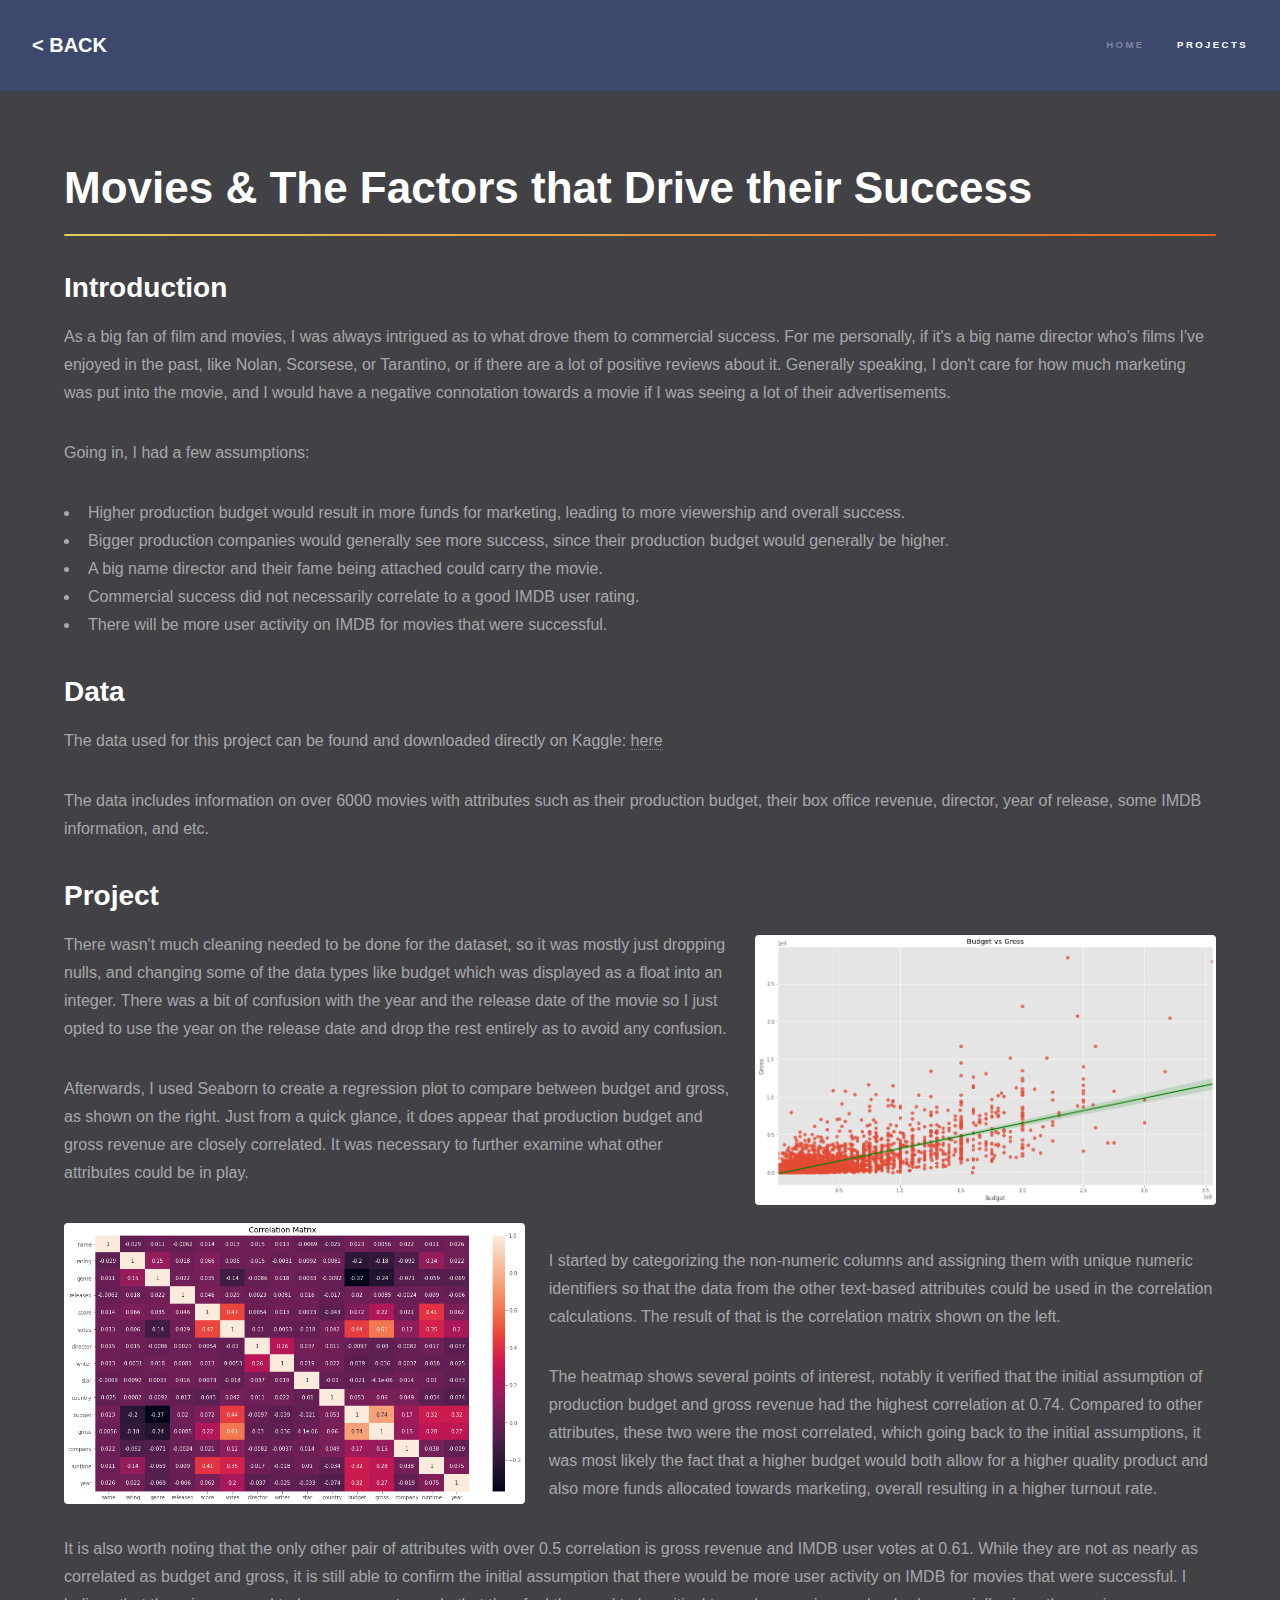
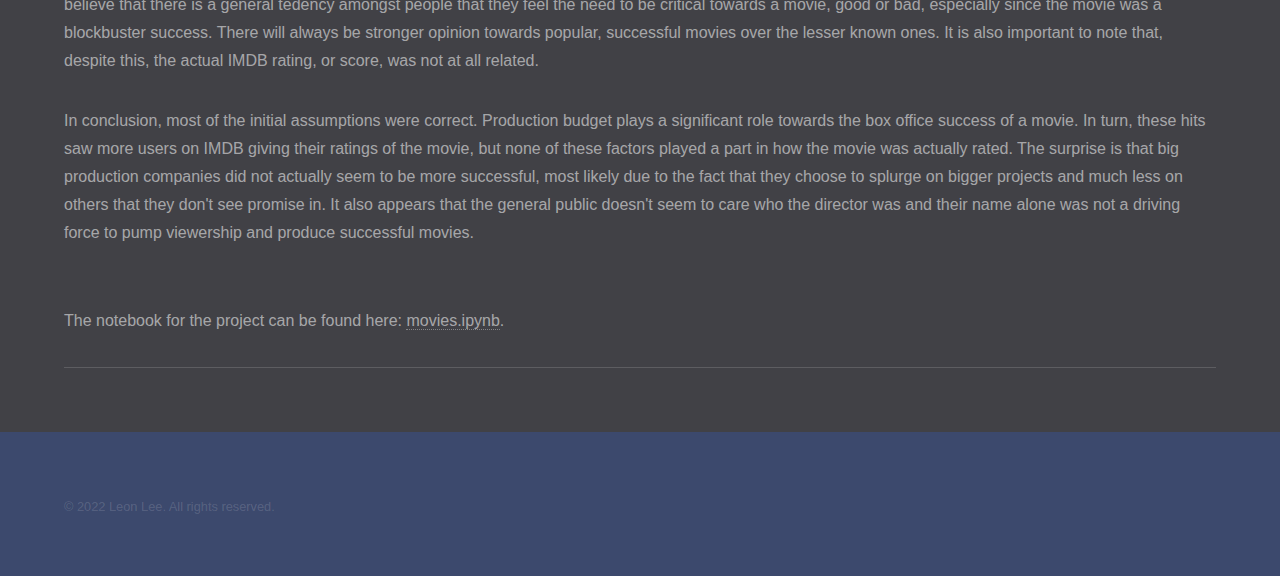
<file: movies.html>
<!DOCTYPE HTML>
<!--
	Hyperspace by HTML5 UP
	html5up.net | @ajlkn
	Free for personal and commercial use under the CCA 3.0 license (html5up.net/license)
-->
<html>

<head>
	<title>Leon Lee | Movies & The Factors that Drive their SuccessL</title>
	<meta charset="utf-8" />
	<meta name="viewport" content="width=device-width, initial-scale=1, user-scalable=no" />
	<link rel="stylesheet" href="assets/css/main.css" />
	<noscript>
		<link rel="stylesheet" href="assets/css/noscript.css" />
	</noscript>
</head>

<body class="is-preload">

	<!-- Header -->
	<header id="header">
		<a href="javascript:history.back()" class="title">
			< BACK</a>
				<nav>
					<ul>
						<li><a href="index.html">Home</a></li>
						<li><a href="index.html#two" class="active">Projects</a></li>
					</ul>
				</nav>
	</header>

	<!-- Wrapper -->
	<div id="wrapper">

		<!-- Main -->
		<section id="main" class="wrapper">
			<section id="main" class="wrapper">
				<div class="inner">
					<h1 class="major">Movies & The Factors that Drive their Success</h1>

					<!-- Text -->
					<section>
						<h2>Introduction</h2>
						<p>
							As a big fan of film and movies, I was always intrigued as to what drove them to commercial
							success. For me personally, if it's a big name director
							who's films I've enjoyed in the past, like Nolan, Scorsese, or Tarantino, or if there are a
							lot of positive reviews about it. Generally speaking,
							I don't care for how much marketing was put into the movie, and I would have a negative
							connotation towards a movie if I was seeing a lot of their
							advertisements.
						</p>
						<p>
							Going in, I had a few assumptions:
						<ul>
							<li>Higher production budget would result in more funds for marketing, leading to more
								viewership and overall success.</li>
							<li>Bigger production companies would generally see more success, since their production
								budget would generally be higher.</li>
							<li>A big name director and their fame being attached could carry the movie.</li>
							<li>Commercial success did not necessarily correlate to a good IMDB user rating.</li>
							<li>There will be more user activity on IMDB for movies that were successful.</li>
						</ul>
						</p>
						<h2>Data</h2>
						<p>
							The data used for this project can be found and downloaded directly on Kaggle: <a
								href="https://www.kaggle.com/datasets/danielgrijalvas/movies">here</a>
						</p>
						<p>
							The data includes information on over 6000 movies with attributes such as their production
							budget, their box office revenue, director, year of release, some IMDB information, and etc.
						</p>
						<h2>Project</h2>
						<span class="image right"><img src="images/budgetvsgross.png"
								alt="Regression Plot of Production Budget vs Gross Revenue"></span>
						<p>
							There wasn't much cleaning needed to be done for the dataset, so it was mostly just dropping
							nulls, and changing some of the data types like budget
							which was displayed as a float into an integer. There was a bit of confusion with the year
							and the release date of the movie so I just opted to use
							the year on the release date and drop the rest entirely as to avoid any confusion.
						</p>
						<p>
							Afterwards, I used Seaborn to create a regression plot to compare between budget and gross,
							as shown on the right. Just from a quick glance, it does
							appear that production budget and gross revenue are closely correlated. It was necessary to
							further examine what other attributes could be in play.
						</p>
						<span class="image left"><img src="images/corrmatrix.png"
								alt="Correlation Matrix of All Attributes"></span>
						<br />
						<p>
							I started by categorizing the non-numeric columns and assigning them with unique numeric
							identifiers so that the data from the other text-based
							attributes could be used in the correlation calculations. The result of that is the
							correlation matrix shown on the left.
						</p>
						<p>
							The heatmap shows several points of interest, notably it verified that the initial
							assumption of production budget and gross revenue had the highest
							correlation at 0.74. Compared to other attributes, these two were the most correlated, which
							going back to the initial assumptions, it was most likely
							the fact that a higher budget would both allow for a higher quality product and also more
							funds allocated towards marketing, overall resulting in
							a higher turnout rate.
						</p>
						<p>
							It is also worth noting that the only other pair of attributes with over 0.5 correlation is
							gross revenue and IMDB user votes at 0.61. While they are not
							as nearly as correlated as budget and gross, it is still able to confirm the initial
							assumption that there would be more user activity on IMDB for movies
							that were successful. I believe that there is a general tedency amongst people that they
							feel the need to be critical towards a movie, good or bad, especially
							since the movie was a blockbuster success. There will always be stronger opinion towards
							popular, successful movies over the lesser known ones. It is
							also important to note that, despite this, the actual IMDB rating, or score, was not at all
							related.
						</p>
						<p>
							In conclusion, most of the initial assumptions were correct. Production budget plays a
							significant role towards the box office success of a movie. In turn,
							these hits saw more users on IMDB giving their ratings of the movie, but none of these
							factors played a part in how the movie was actually rated. The surprise
							is that big production companies did not actually seem to be more successful, most likely
							due to the fact that they choose to splurge on bigger projects and
							much less on others that they don't see promise in. It also appears that the general public
							doesn't seem to care who the director was and their name alone was
							not a driving force to pump viewership and produce successful movies.
						</p>
						<br />
						<p>
							The notebook for the project can be found here: <a href="notebooks/movies.ipynb"
								download>movies.ipynb</a>.
						</p>
						<hr />
					</section>
			</section>

	</div>

	<!-- Footer -->
	<footer id="footer" class="wrapper alt">
		<div class="inner">
			<ul class="menu">
				<li>&copy; 2022 Leon Lee. All rights reserved.</li>
			</ul>
		</div>
	</footer>

	<!-- Scripts -->
	<script src="assets/js/jquery.min.js"></script>
	<script src="assets/js/jquery.scrollex.min.js"></script>
	<script src="assets/js/jquery.scrolly.min.js"></script>
	<script src="assets/js/browser.min.js"></script>
	<script src="assets/js/breakpoints.min.js"></script>
	<script src="assets/js/util.js"></script>
	<script src="assets/js/main.js"></script>

</body>

</html>
</file>
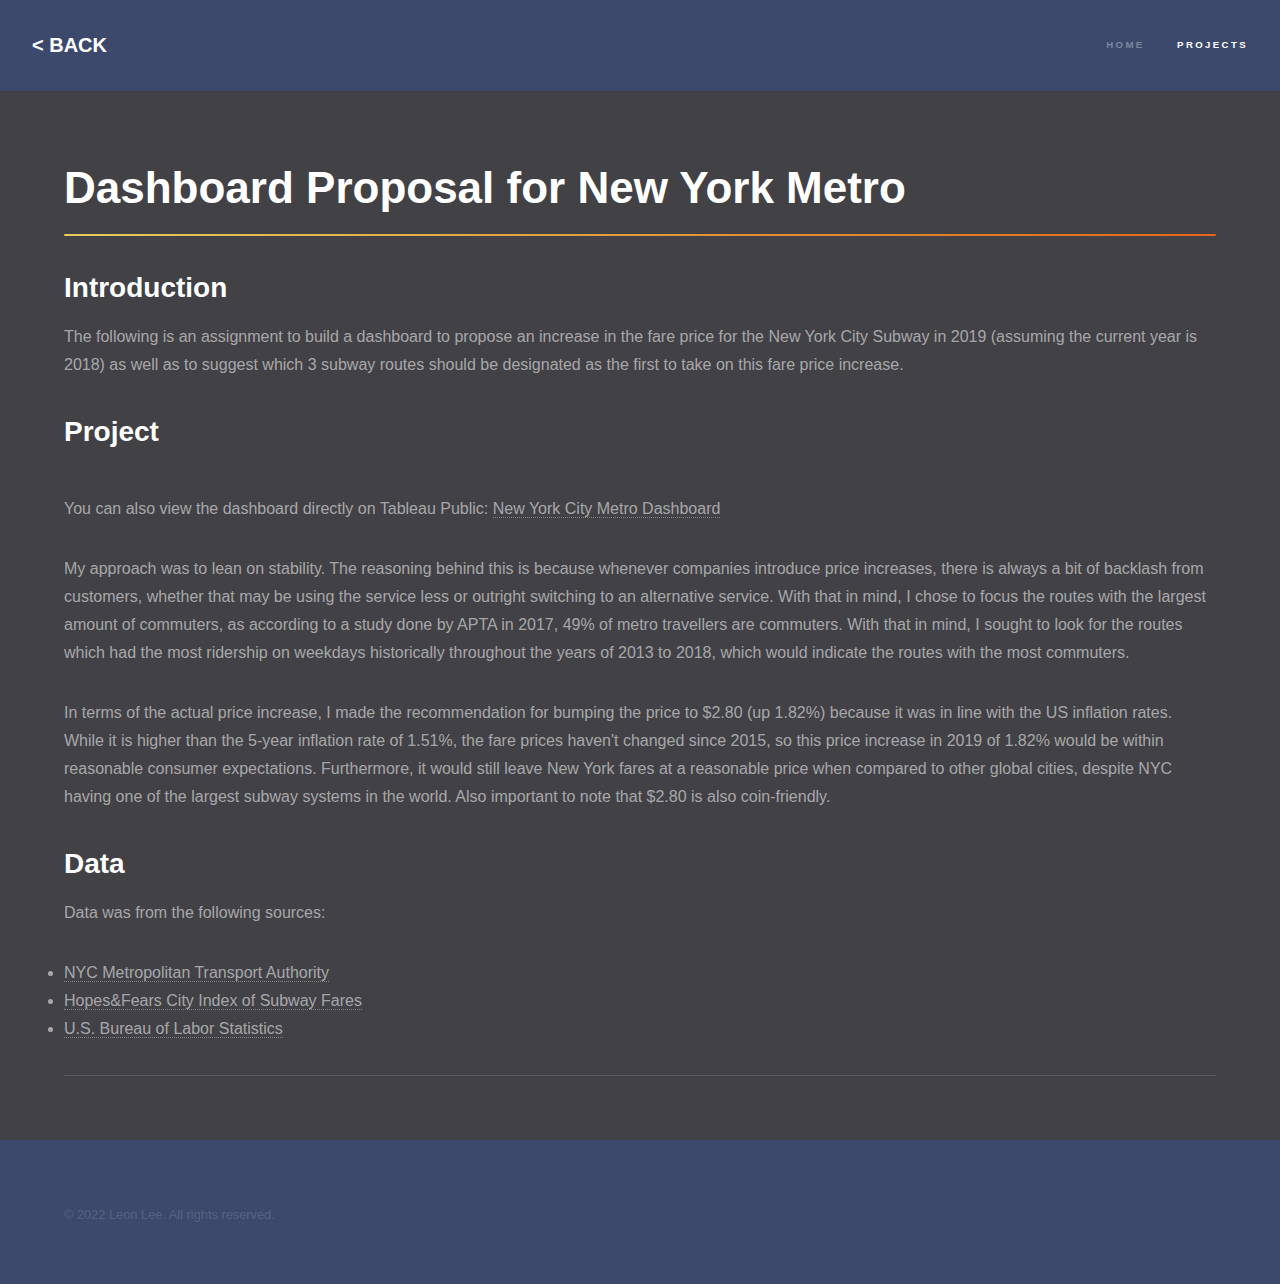
<file: nyc.html>
<!DOCTYPE HTML>
<!--
	Hyperspace by HTML5 UP
	html5up.net | @ajlkn
	Free for personal and commercial use under the CCA 3.0 license (html5up.net/license)
-->
<html>
	<head>
		<title>Leon Lee | Dashboard Proposal for New York Metro</title>
		<meta charset="utf-8" />
		<meta name="viewport" content="width=device-width, initial-scale=1, user-scalable=no" />
		<link rel="stylesheet" href="assets/css/main.css" />
		<noscript><link rel="stylesheet" href="assets/css/noscript.css" /></noscript>
	</head>
	<body class="is-preload">

		<!-- Header -->
			<header id="header">
				<a href=javascript:history.back() class="title">< BACK</a>
				<nav>
					<ul>
						<li><a href="index.html">Home</a></li>
						<li><a href="index.html#two" class="active">Projects</a></li>
					</ul>
				</nav>
			</header>

		<!-- Wrapper -->
			<div id="wrapper">

				<!-- Main -->
					<section id="main" class="wrapper">
						<section id="main" class="wrapper">
							<div class="inner">
								<h1 class="major">Dashboard Proposal for New York Metro</h1>
	
								<!-- Text -->
									<section>
										<h2>Introduction</h2>
										<p>The following is an assignment to build a dashboard to propose an increase in the fare price for the New York City Subway in 2019 (assuming
											the current year is 2018) as well as to suggest which 3 subway routes should be designated as the first to take on this fare price increase.
										</p>
										<h2>Project</h2>
										<div class='tableauPlaceholder' id='viz1662439338727' style='position: relative'><noscript><a href='#'><img alt=' New York City Metro Transit Proposal for 2019 Fare Price Increase ' src='https:&#47;&#47;public.tableau.com&#47;static&#47;images&#47;Ne&#47;NewYorkCityMetro&#47;Dashboard&#47;1_rss.png' style='border: none' /></a></noscript><object class='tableauViz'  style='display:none;'><param name='host_url' value='https%3A%2F%2Fpublic.tableau.com%2F' /> <param name='embed_code_version' value='3' /> <param name='site_root' value='' /><param name='name' value='NewYorkCityMetro&#47;Dashboard' /><param name='tabs' value='no' /><param name='toolbar' value='yes' /><param name='static_image' value='https:&#47;&#47;public.tableau.com&#47;static&#47;images&#47;Ne&#47;NewYorkCityMetro&#47;Dashboard&#47;1.png' /> <param name='animate_transition' value='yes' /><param name='display_static_image' value='yes' /><param name='display_spinner' value='yes' /><param name='display_overlay' value='yes' /><param name='display_count' value='yes' /><param name='language' value='en-GB' /></object></div>                <script type='text/javascript'>                    var divElement = document.getElementById('viz1662439338727');                    var vizElement = divElement.getElementsByTagName('object')[0];                    if ( divElement.offsetWidth > 800 ) { vizElement.style.width='1366px';vizElement.style.height='795px';} else if ( divElement.offsetWidth > 500 ) { vizElement.style.width='1366px';vizElement.style.height='795px';} else { vizElement.style.width='100%';vizElement.style.height='1527px';}                     var scriptElement = document.createElement('script');                    scriptElement.src = 'https://public.tableau.com/javascripts/api/viz_v1.js';                    vizElement.parentNode.insertBefore(scriptElement, vizElement);                </script>
										<br>
										<p>You can also view the dashboard directly on Tableau Public: <a href='https://public.tableau.com/app/profile/leon.lee3134/viz/NewYorkCityMetro/Dashboard'>New York City Metro Dashboard</a></p>
										<p>
											My approach was to lean on stability. The reasoning behind this is because whenever companies introduce price increases, there is always
											a bit of backlash from customers, whether that may be using the service less or outright switching to an alternative service. With that in mind, I chose
											to focus the routes with the largest amount of commuters, as according to a study done by APTA in 2017, 49% of metro travellers are commuters.
											With that in mind, I sought to look for the routes which had the most ridership on weekdays historically throughout the years of 2013 to 2018, which would
											indicate the routes with the most commuters.
										</p>
										<p>
											In terms of the actual price increase, I made the recommendation for bumping the price to $2.80 (up 1.82%) because it was in line with the US inflation
											rates. While it is higher than the 5-year inflation rate of 1.51%, the fare prices haven't changed since 2015, so this price increase in 2019 of 1.82% would
											be within reasonable consumer expectations. Furthermore, it would still leave New York fares at a reasonable price when compared to 
											other global cities, despite NYC having one of the largest subway systems in the world. Also important to note that $2.80 is also coin-friendly.
										</p>
										<h2>Data</h2>
										<p>
											Data was from the following sources:
											<li><a href='https://new.mta.info/'>NYC Metropolitan Transport Authority</a></li>
											<li><a href='http://www.hopesandfears.com/hopes/city/city_index/168551-city-index-subway-fares'>Hopes&Fears City Index of Subway Fares</a></li>											
											<li><a href='https://www.bls.gov/'>U.S. Bureau of Labor Statistics</a></li>										
										</p>
										<hr />
									</section>
					</section>

			</div>

		<!-- Footer -->
			<footer id="footer" class="wrapper alt">
				<div class="inner">
					<ul class="menu">
						<li>&copy; 2022 Leon Lee. All rights reserved.</li>
					</ul>
				</div>
			</footer>

		<!-- Scripts -->
			<script src="assets/js/jquery.min.js"></script>
			<script src="assets/js/jquery.scrollex.min.js"></script>
			<script src="assets/js/jquery.scrolly.min.js"></script>
			<script src="assets/js/browser.min.js"></script>
			<script src="assets/js/breakpoints.min.js"></script>
			<script src="assets/js/util.js"></script>
			<script src="assets/js/main.js"></script>

	</body>
</html>
</file>
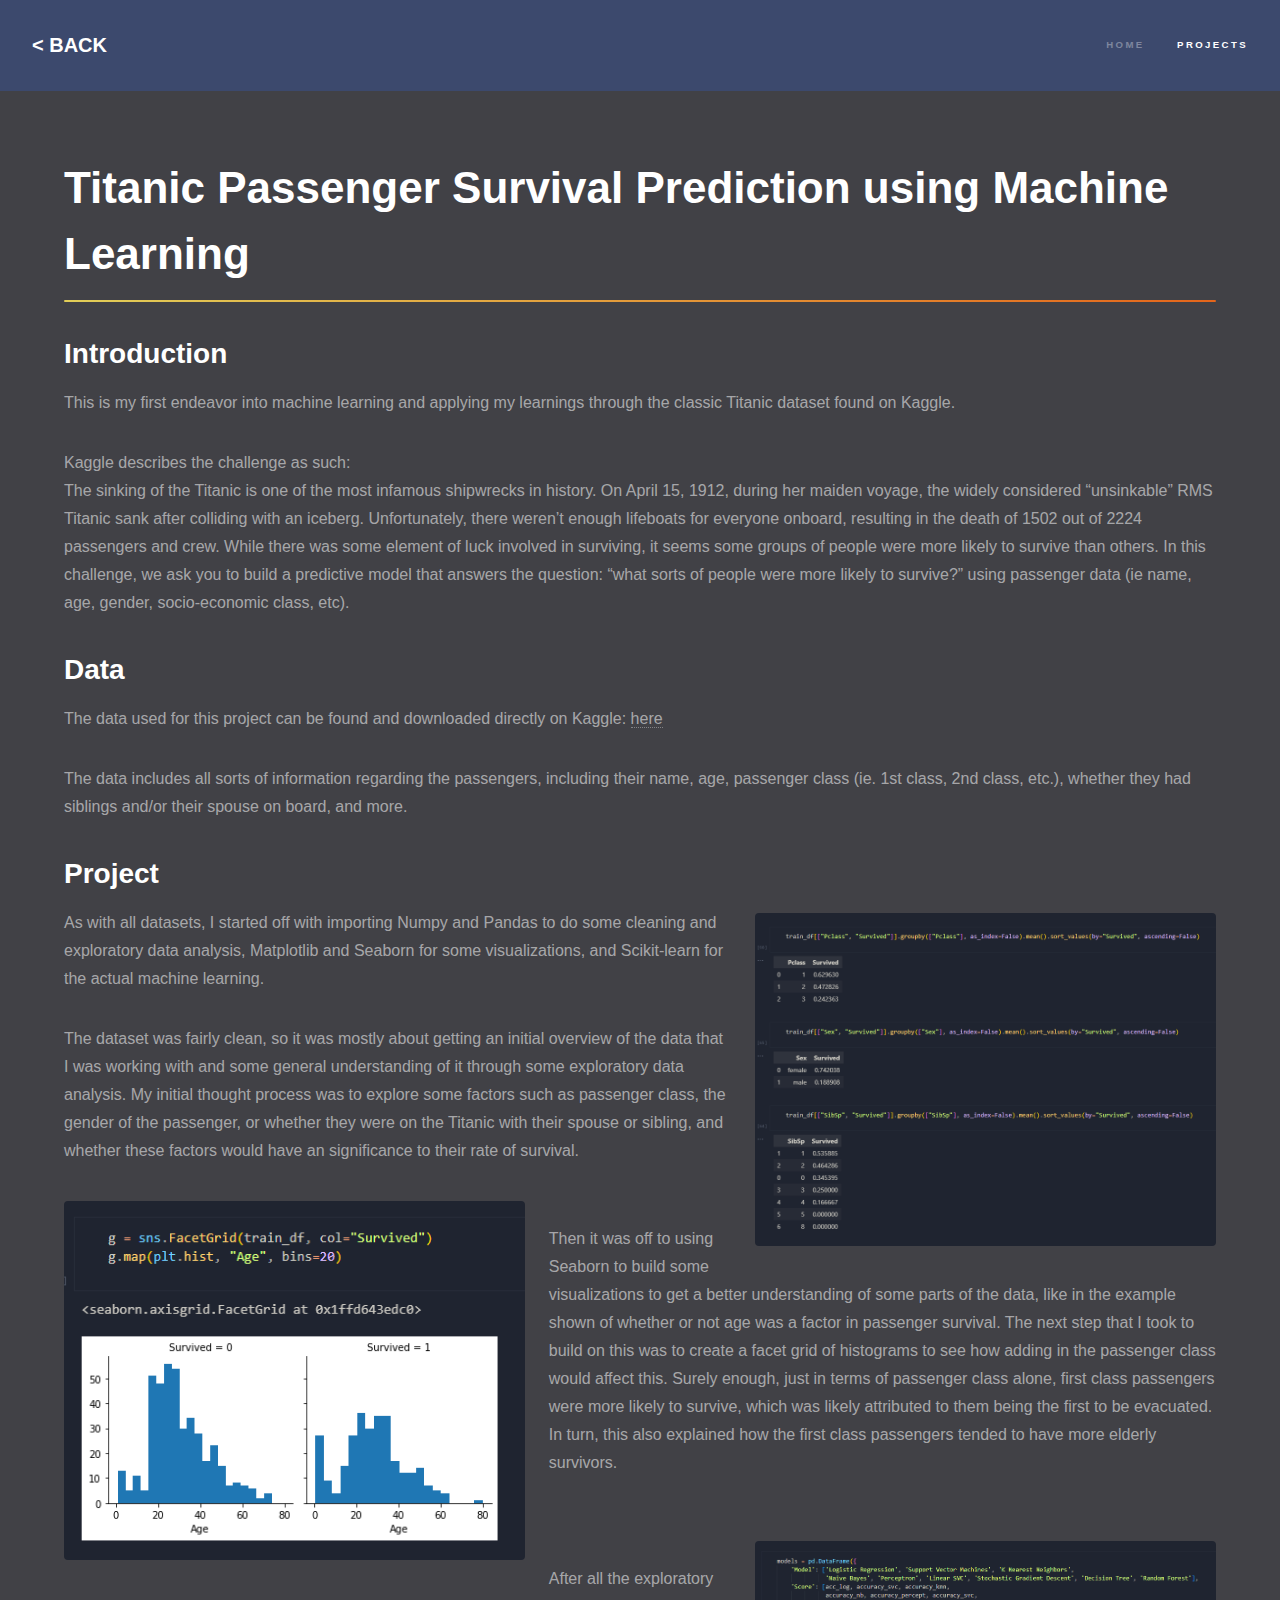
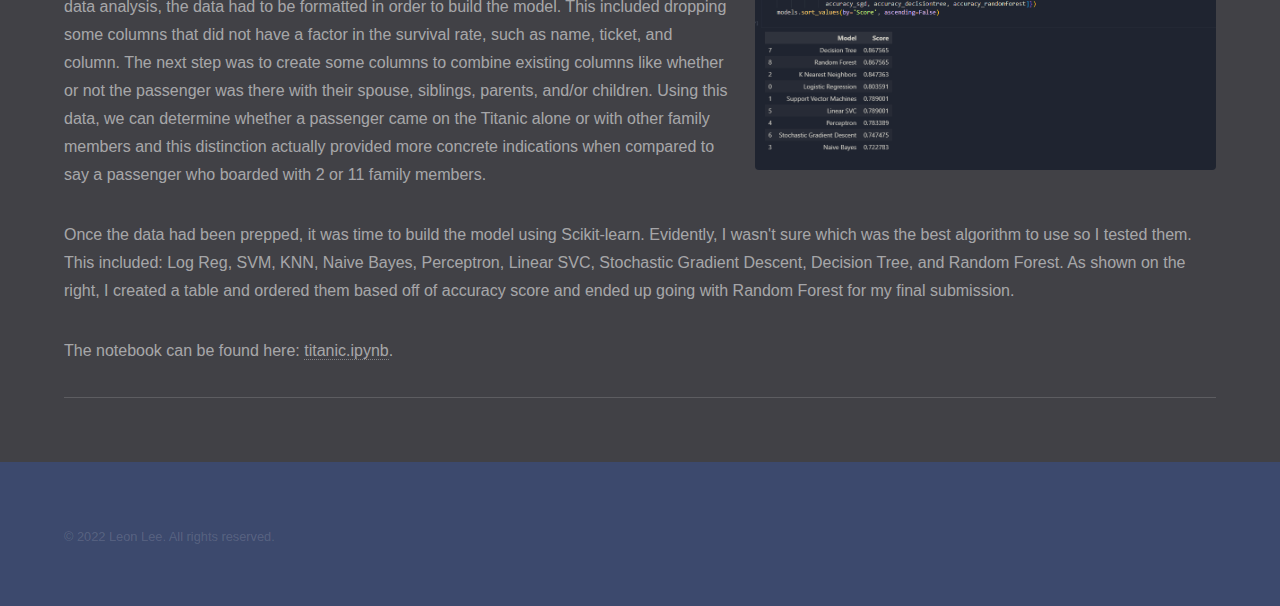
<file: titanic.html>
<!DOCTYPE HTML>
<!--
	Hyperspace by HTML5 UP
	html5up.net | @ajlkn
	Free for personal and commercial use under the CCA 3.0 license (html5up.net/license)
-->
<html>
	<head>
		<title>Leon Lee | Titanic Passenger Survival Prediction using ML</title>
		<meta charset="utf-8" />
		<meta name="viewport" content="width=device-width, initial-scale=1, user-scalable=no" />
		<link rel="stylesheet" href="assets/css/main.css" />
		<noscript><link rel="stylesheet" href="assets/css/noscript.css" /></noscript>
	</head>
	<body class="is-preload">

		<!-- Header -->
			<header id="header">
				<a href="javascript:history.back()" class="title">< BACK</a>
				<nav>
					<ul>
						<li><a href="index.html">Home</a></li>
						<li><a href="index.html#two" class="active">Projects</a></li>
					</ul>
				</nav>
			</header>

		<!-- Wrapper -->
			<div id="wrapper">

				<!-- Main -->
					<section id="main" class="wrapper">
						<section id="main" class="wrapper">
							<div class="inner">
								<h1 class="major">Titanic Passenger Survival Prediction using Machine Learning</h1>
	
								<!-- Text -->
									<section>
										<h2>Introduction</h2>
										<p>This is my first endeavor into machine learning and applying my learnings through the classic Titanic dataset found on Kaggle.</p>
										<p>
											Kaggle describes the challenge as such:<br/>

											The sinking of the Titanic is one of the most infamous shipwrecks in history.

On April 15, 1912, during her maiden voyage, the widely considered “unsinkable” RMS Titanic sank after colliding with an iceberg. Unfortunately, there weren’t enough lifeboats for everyone onboard, resulting in the death of 1502 out of 2224 passengers and crew.

While there was some element of luck involved in surviving, it seems some groups of people were more likely to survive than others.

In this challenge, we ask you to build a predictive model that answers the question: “what sorts of people were more likely to survive?” using passenger data (ie name, age, gender, socio-economic class, etc).										</p>
										<h2>Data</h2>
										<p>
											The data used for this project can be found and downloaded directly on Kaggle: <a href="https://www.kaggle.com/competitions/titanic/data">here</a>
										</p>
										<p>
											The data includes all sorts of information regarding the passengers, including their name, age, passenger class (ie. 1st class, 2nd class, etc.), whether they had siblings and/or their spouse on board, and more.
										</p>
										<h2>Project</h2>
										<span class="image right"><img src="images/eda.png" alt="Initial Findings"></span>
										<p>As with all datasets, I started off with importing Numpy and Pandas to do some cleaning and exploratory data analysis, Matplotlib and
											Seaborn for some visualizations, and Scikit-learn for the actual machine learning.
										</p>
										<p>
											The dataset was fairly clean, so it was mostly about getting an initial overview of the data that I was working with and some general understanding
											of it through some exploratory data analysis. My initial thought process was to explore some factors such as passenger class, the gender of
											the passenger, or whether they were on the Titanic with their spouse or sibling, and whether these factors would have an significance to their rate
											of survival.
										</p>
										<span class="image left"><img src="images/viz.png" alt="Visualizations"></span>
									<br/>	
										<p>
											Then it was off to using Seaborn to build some visualizations to get a better understanding of some parts of the data, like in the example shown
											of whether or not age was a factor in passenger survival. The next step that I took to build on this was to create a facet grid of histograms to see
											how adding in the passenger class would affect this. Surely enough, just in terms of passenger class alone, first class passengers were more likely to 
											survive, which was likely attributed to them being the first to be evacuated. In turn, this also explained how the first class passengers tended to have
											more elderly survivors.
										</p>
										<br/>
										<span class="image right"><img src="images/models.png" alt="Model Comparison"></span>
										<br/>
										<p>
											After all the exploratory data analysis, the data had to be formatted in order to build
											the model. This included dropping some columns that did not have a factor in the survival rate, such as name, ticket, and column. The next step was to create
											some columns to combine existing columns like whether or not the passenger was there with their spouse, siblings, parents, and/or children. Using this data,
											we can determine whether a passenger came on the Titanic alone or with other family members and this distinction actually provided more concrete indications
											when compared to say a passenger who boarded with 2 or 11 family members. 
										</p>
										<p>
											Once the data had been prepped, it was time to build the model using Scikit-learn. Evidently, I wasn't sure which was the best algorithm to use so I tested them.
											This included: Log Reg, SVM, KNN, Naive Bayes, Perceptron, Linear SVC, Stochastic Gradient Descent, Decision Tree, and Random Forest. As shown on the right, 
											I created a table and ordered them based off of accuracy score and ended up going with Random Forest for my final submission.
										</p>
										<p>
											The notebook can be found here: <a href="notebooks/titanic.ipynb" download>titanic.ipynb</a>.
										</p>
										<hr />
									</section>
					</section>

			</div>

		<!-- Footer -->
			<footer id="footer" class="wrapper alt">
				<div class="inner">
					<ul class="menu">
						<li>&copy; 2022 Leon Lee. All rights reserved.</li>
					</ul>
				</div>
			</footer>

		<!-- Scripts -->
			<script src="assets/js/jquery.min.js"></script>
			<script src="assets/js/jquery.scrollex.min.js"></script>
			<script src="assets/js/jquery.scrolly.min.js"></script>
			<script src="assets/js/browser.min.js"></script>
			<script src="assets/js/breakpoints.min.js"></script>
			<script src="assets/js/util.js"></script>
			<script src="assets/js/main.js"></script>

	</body>
</html>
</file>
<file: assets/css/noscript.css>
/*
	Hyperspace by HTML5 UP
	html5up.net | @ajlkn
	Free for personal and commercial use under the CCA 3.0 license (html5up.net/license)
*/

/* Spotlights */

	.spotlights > section > .image:before {
		opacity: 0 !important;
	}

	.spotlights > section > .content > .inner {
		-moz-transform: none !important;
		-webkit-transform: none !important;
		-ms-transform: none !important;
		transform: none !important;
		opacity: 1 !important;
	}

/* Wrapper */

	.wrapper > .inner {
		opacity: 1 !important;
		-moz-transform: none !important;
		-webkit-transform: none !important;
		-ms-transform: none !important;
		transform: none !important;
	}

/* Sidebar */

	#sidebar > .inner {
		opacity: 1 !important;
	}

	#sidebar nav > ul > li {
		-moz-transform: none !important;
		-webkit-transform: none !important;
		-ms-transform: none !important;
		transform: none !important;
		opacity: 1 !important;
	}
</file>
<file: assets/css/main.css>
@import url(fontawesome-all.min.css);

/*
	Hyperspace by HTML5 UP
	html5up.net | @ajlkn
	Free for personal and commercial use under the CCA 3.0 license (html5up.net/license)
*/

html, body, div, span, applet, object,
iframe, h1, h2, h3, h4, h5, h6, p, blockquote,
pre, a, abbr, acronym, address, big, cite,
code, del, dfn, em, img, ins, kbd, q, s, samp,
small, strike, strong, sub, sup, tt, var, b,
u, i, center, dl, dt, dd, ol, ul, li, fieldset,
form, label, legend, table, caption, tbody,
tfoot, thead, tr, th, td, article, aside,
canvas, details, embed, figure, figcaption,
footer, header, hgroup, menu, nav, output, ruby,
section, summary, time, mark, audio, video {
	margin: 0;
	padding: 0;
	border: 0;
	font-size: 100%;
	font: inherit;
	vertical-align: baseline;}

article, aside, details, figcaption, figure,
footer, header, hgroup, menu, nav, section {
	display: block;}

body {
	line-height: 1;
}

ol, ul {
	list-style: none;
}

blockquote, q {
	quotes: none;
}

	blockquote:before, blockquote:after, q:before, q:after {
		content: '';
		content: none;
	}

table {
	border-collapse: collapse;
	border-spacing: 0;
}

body {
	-webkit-text-size-adjust: none;
}

mark {
	background-color: transparent;
	color: inherit;
}

input::-moz-focus-inner {
	border: 0;
	padding: 0;
}

input, select, textarea {
	-moz-appearance: none;
	-webkit-appearance: none;
	-ms-appearance: none;
	appearance: none;
}

/* Basic */

	@-ms-viewport {
		width: device-width;
	}

	body {
		-ms-overflow-style: scrollbar;
	}

	@media screen and (max-width: 480px) {

		html, body {
			min-width: 320px;
		}

	}

	html {
		box-sizing: border-box;
	}

	*, *:before, *:after {
		box-sizing: inherit;
	}

	body {
		background: #414146;
	}

		body.is-preload *, body.is-preload *:before, body.is-preload *:after {
			-moz-animation: none !important;
			-webkit-animation: none !important;
			-ms-animation: none !important;
			animation: none !important;
			-moz-transition: none !important;
			-webkit-transition: none !important;
			-ms-transition: none !important;
			transition: none !important;
		}

/* Type */

	body, input, select, textarea {
		color: rgba(255, 255, 255, 0.55);
		font-family: Arial, Helvetica, sans-serif;
		font-size: 16.5pt;
		font-weight: normal;
		line-height: 1.75;
	}

		@media screen and (max-width: 1680px) {

			body, input, select, textarea {
				font-size: 13pt;
			}

		}

		@media screen and (max-width: 1280px) {

			body, input, select, textarea {
				font-size: 12pt;
			}

		}

		@media screen and (max-width: 360px) {

			body, input, select, textarea {
				font-size: 11pt;
			}

		}

	a {
		-moz-transition: color 0.2s ease, border-bottom-color 0.2s ease;
		-webkit-transition: color 0.2s ease, border-bottom-color 0.2s ease;
		-ms-transition: color 0.2s ease, border-bottom-color 0.2s ease;
		transition: color 0.2s ease, border-bottom-color 0.2s ease;
		border-bottom: dotted 1px rgba(255, 255, 255, 0.35);
		color: inherit;
		text-decoration: none;
	}

		a:hover {
			border-bottom-color: transparent;
			color: #ffffff;
		}

	strong, b {
		color: #ffffff;
		font-weight: bold;
	}

	em, i {
		font-style: italic;
	}

	p {
		margin: 0 0 2em 0;
	}

	h1, h2, h3, h4, h5, h6 {
		color: #ffffff;
		font-weight: bold;
		line-height: 1.5;
		margin: 0 0 0.5em 0;
	}

		h1 a, h2 a, h3 a, h4 a, h5 a, h6 a {
			color: inherit;
			text-decoration: none;
		}

	h1 {
		font-size: 2.75em;
	}

		h1.major {
			margin: 0 0 0.7em 0;
			position: relative;
			padding-bottom: 0.35em;
		}

			h1.major:after {
				background-image: -moz-linear-gradient(to right, #e2ce58, #e4651b);
				background-image: -webkit-linear-gradient(to right, #e2ce58, #e4651b);
				background-image: -ms-linear-gradient(to right, #e2ce58, #e4651b);
				background-image: linear-gradient(to right, #e2ce58, #e4651b);
				-moz-transition: max-width 0.2s ease;
				-webkit-transition: max-width 0.2s ease;
				-ms-transition: max-width 0.2s ease;
				transition: max-width 0.2s ease;
				border-radius: 0.2em;
				bottom: 0;
				content: '';
				height: 0.05em;
				position: absolute;
				right: 0;
				width: 100%;
			}

	h2 {
		font-size: 1.75em;
	}

	h3 {
		font-size: 1.1em;
	}

	h4 {
		font-size: 1em;
	}

	h5 {
		font-size: 0.8em;
	}

	h6 {
		font-size: 0.6em;
	}

	@media screen and (max-width: 736px) {

		h1 {
			font-size: 2em;
		}

		h2 {
			font-size: 1.25em;
		}

		h3 {
			font-size: 1em;
		}

		h4 {
			font-size: 0.8em;
		}

		h5 {
			font-size: 0.6em;
		}

		h6 {
			font-size: 0.6em;
		}

	}

	sub {
		font-size: 0.8em;
		position: relative;
		top: 0.5em;
	}

	sup {
		font-size: 0.8em;
		position: relative;
		top: -0.5em;
	}

	blockquote {
		border-left: solid 4px rgba(255, 255, 255, 0.15);
		font-style: italic;
		margin: 0 0 2em 0;
		padding: 0.5em 0 0.5em 2em;
	}

	code {
		background: rgba(255, 255, 255, 0.05);
		border-radius: 0.25em;
		border: solid 1px rgba(255, 255, 255, 0.15);
		font-family: "Courier New", monospace;
		font-size: 0.9em;
		margin: 0 0.25em;
		padding: 0.25em 0.65em;
	}

	pre {
		-webkit-overflow-scrolling: touch;
		font-family: "Courier New", monospace;
		font-size: 0.9em;
		margin: 0 0 2em 0;
	}

		pre code {
			display: block;
			line-height: 1.75em;
			padding: 1em 1.5em;
			overflow-x: auto;
		}

	hr {
		border: 0;
		border-bottom: solid 1px rgba(255, 255, 255, 0.15);
		margin: 2em 0;
	}

		hr.major {
			margin: 3em 0;
		}

	.align-left {
		text-align: left;
	}

	.align-center {
		text-align: center;
	}

	.align-right {
		text-align: right;
	}

/* Row */

	.row {
		display: flex;
		flex-wrap: wrap;
		box-sizing: border-box;
		align-items: stretch;
	}

		.row > * {
			box-sizing: border-box;
		}

		.row.gtr-uniform > * > :last-child {
			margin-bottom: 0;
		}

		.row.aln-left {
			justify-content: flex-start;
		}

		.row.aln-center {
			justify-content: center;
		}

		.row.aln-right {
			justify-content: flex-end;
		}

		.row.aln-top {
			align-items: flex-start;
		}

		.row.aln-middle {
			align-items: center;
		}

		.row.aln-bottom {
			align-items: flex-end;
		}

		.row > .imp {
			order: -1;
		}

		.row > .col-1 {
			width: 8.33333%;
		}

		.row > .off-1 {
			margin-left: 8.33333%;
		}

		.row > .col-2 {
			width: 16.66667%;
		}

		.row > .off-2 {
			margin-left: 16.66667%;
		}

		.row > .col-3 {
			width: 25%;
		}

		.row > .off-3 {
			margin-left: 25%;
		}

		.row > .col-4 {
			width: 33.33333%;
		}

		.row > .off-4 {
			margin-left: 33.33333%;
		}

		.row > .col-5 {
			width: 41.66667%;
		}

		.row > .off-5 {
			margin-left: 41.66667%;
		}

		.row > .col-6 {
			width: 50%;
		}

		.row > .off-6 {
			margin-left: 50%;
		}

		.row > .col-7 {
			width: 58.33333%;
		}

		.row > .off-7 {
			margin-left: 58.33333%;
		}

		.row > .col-8 {
			width: 66.66667%;
		}

		.row > .off-8 {
			margin-left: 66.66667%;
		}

		.row > .col-9 {
			width: 75%;
		}

		.row > .off-9 {
			margin-left: 75%;
		}

		.row > .col-10 {
			width: 83.33333%;
		}

		.row > .off-10 {
			margin-left: 83.33333%;
		}

		.row > .col-11 {
			width: 91.66667%;
		}

		.row > .off-11 {
			margin-left: 91.66667%;
		}

		.row > .col-12 {
			width: 100%;
		}

		.row > .off-12 {
			margin-left: 100%;
		}

		.row.gtr-0 {
			margin-top: 0;
			margin-left: 0em;
		}

			.row.gtr-0 > * {
				padding: 0 0 0 0em;
			}

			.row.gtr-0.gtr-uniform {
				margin-top: 0em;
			}

				.row.gtr-0.gtr-uniform > * {
					padding-top: 0em;
				}

		.row.gtr-25 {
			margin-top: 0;
			margin-left: -0.375em;
		}

			.row.gtr-25 > * {
				padding: 0 0 0 0.375em;
			}

			.row.gtr-25.gtr-uniform {
				margin-top: -0.375em;
			}

				.row.gtr-25.gtr-uniform > * {
					padding-top: 0.375em;
				}

		.row.gtr-50 {
			margin-top: 0;
			margin-left: -0.75em;
		}

			.row.gtr-50 > * {
				padding: 0 0 0 0.75em;
			}

			.row.gtr-50.gtr-uniform {
				margin-top: -0.75em;
			}

				.row.gtr-50.gtr-uniform > * {
					padding-top: 0.75em;
				}

		.row {
			margin-top: 0;
			margin-left: -1.5em;
		}

			.row > * {
				padding: 0 0 0 1.5em;
			}

			.row.gtr-uniform {
				margin-top: -1.5em;
			}

				.row.gtr-uniform > * {
					padding-top: 1.5em;
				}

		.row.gtr-150 {
			margin-top: 0;
			margin-left: -2.25em;
		}

			.row.gtr-150 > * {
				padding: 0 0 0 2.25em;
			}

			.row.gtr-150.gtr-uniform {
				margin-top: -2.25em;
			}

				.row.gtr-150.gtr-uniform > * {
					padding-top: 2.25em;
				}

		.row.gtr-200 {
			margin-top: 0;
			margin-left: -3em;
		}

			.row.gtr-200 > * {
				padding: 0 0 0 3em;
			}

			.row.gtr-200.gtr-uniform {
				margin-top: -3em;
			}

				.row.gtr-200.gtr-uniform > * {
					padding-top: 3em;
				}

		@media screen and (max-width: 1680px) {

			.row {
				display: flex;
				flex-wrap: wrap;
				box-sizing: border-box;
				align-items: stretch;
			}

				.row > * {
					box-sizing: border-box;
				}

				.row.gtr-uniform > * > :last-child {
					margin-bottom: 0;
				}

				.row.aln-left {
					justify-content: flex-start;
				}

				.row.aln-center {
					justify-content: center;
				}

				.row.aln-right {
					justify-content: flex-end;
				}

				.row.aln-top {
					align-items: flex-start;
				}

				.row.aln-middle {
					align-items: center;
				}

				.row.aln-bottom {
					align-items: flex-end;
				}

				.row > .imp-xlarge {
					order: -1;
				}

				.row > .col-1-xlarge {
					width: 8.33333%;
				}

				.row > .off-1-xlarge {
					margin-left: 8.33333%;
				}

				.row > .col-2-xlarge {
					width: 16.66667%;
				}

				.row > .off-2-xlarge {
					margin-left: 16.66667%;
				}

				.row > .col-3-xlarge {
					width: 25%;
				}

				.row > .off-3-xlarge {
					margin-left: 25%;
				}

				.row > .col-4-xlarge {
					width: 33.33333%;
				}

				.row > .off-4-xlarge {
					margin-left: 33.33333%;
				}

				.row > .col-5-xlarge {
					width: 41.66667%;
				}

				.row > .off-5-xlarge {
					margin-left: 41.66667%;
				}

				.row > .col-6-xlarge {
					width: 50%;
				}

				.row > .off-6-xlarge {
					margin-left: 50%;
				}

				.row > .col-7-xlarge {
					width: 58.33333%;
				}

				.row > .off-7-xlarge {
					margin-left: 58.33333%;
				}

				.row > .col-8-xlarge {
					width: 66.66667%;
				}

				.row > .off-8-xlarge {
					margin-left: 66.66667%;
				}

				.row > .col-9-xlarge {
					width: 75%;
				}

				.row > .off-9-xlarge {
					margin-left: 75%;
				}

				.row > .col-10-xlarge {
					width: 83.33333%;
				}

				.row > .off-10-xlarge {
					margin-left: 83.33333%;
				}

				.row > .col-11-xlarge {
					width: 91.66667%;
				}

				.row > .off-11-xlarge {
					margin-left: 91.66667%;
				}

				.row > .col-12-xlarge {
					width: 100%;
				}

				.row > .off-12-xlarge {
					margin-left: 100%;
				}

				.row.gtr-0 {
					margin-top: 0;
					margin-left: 0em;
				}

					.row.gtr-0 > * {
						padding: 0 0 0 0em;
					}

					.row.gtr-0.gtr-uniform {
						margin-top: 0em;
					}

						.row.gtr-0.gtr-uniform > * {
							padding-top: 0em;
						}

				.row.gtr-25 {
					margin-top: 0;
					margin-left: -0.375em;
				}

					.row.gtr-25 > * {
						padding: 0 0 0 0.375em;
					}

					.row.gtr-25.gtr-uniform {
						margin-top: -0.375em;
					}

						.row.gtr-25.gtr-uniform > * {
							padding-top: 0.375em;
						}

				.row.gtr-50 {
					margin-top: 0;
					margin-left: -0.75em;
				}

					.row.gtr-50 > * {
						padding: 0 0 0 0.75em;
					}

					.row.gtr-50.gtr-uniform {
						margin-top: -0.75em;
					}

						.row.gtr-50.gtr-uniform > * {
							padding-top: 0.75em;
						}

				.row {
					margin-top: 0;
					margin-left: -1.5em;
				}

					.row > * {
						padding: 0 0 0 1.5em;
					}

					.row.gtr-uniform {
						margin-top: -1.5em;
					}

						.row.gtr-uniform > * {
							padding-top: 1.5em;
						}

				.row.gtr-150 {
					margin-top: 0;
					margin-left: -2.25em;
				}

					.row.gtr-150 > * {
						padding: 0 0 0 2.25em;
					}

					.row.gtr-150.gtr-uniform {
						margin-top: -2.25em;
					}

						.row.gtr-150.gtr-uniform > * {
							padding-top: 2.25em;
						}

				.row.gtr-200 {
					margin-top: 0;
					margin-left: -3em;
				}

					.row.gtr-200 > * {
						padding: 0 0 0 3em;
					}

					.row.gtr-200.gtr-uniform {
						margin-top: -3em;
					}

						.row.gtr-200.gtr-uniform > * {
							padding-top: 3em;
						}

		}

		@media screen and (max-width: 1280px) {

			.row {
				display: flex;
				flex-wrap: wrap;
				box-sizing: border-box;
				align-items: stretch;
			}

				.row > * {
					box-sizing: border-box;
				}

				.row.gtr-uniform > * > :last-child {
					margin-bottom: 0;
				}

				.row.aln-left {
					justify-content: flex-start;
				}

				.row.aln-center {
					justify-content: center;
				}

				.row.aln-right {
					justify-content: flex-end;
				}

				.row.aln-top {
					align-items: flex-start;
				}

				.row.aln-middle {
					align-items: center;
				}

				.row.aln-bottom {
					align-items: flex-end;
				}

				.row > .imp-large {
					order: -1;
				}

				.row > .col-1-large {
					width: 8.33333%;
				}

				.row > .off-1-large {
					margin-left: 8.33333%;
				}

				.row > .col-2-large {
					width: 16.66667%;
				}

				.row > .off-2-large {
					margin-left: 16.66667%;
				}

				.row > .col-3-large {
					width: 25%;
				}

				.row > .off-3-large {
					margin-left: 25%;
				}

				.row > .col-4-large {
					width: 33.33333%;
				}

				.row > .off-4-large {
					margin-left: 33.33333%;
				}

				.row > .col-5-large {
					width: 41.66667%;
				}

				.row > .off-5-large {
					margin-left: 41.66667%;
				}

				.row > .col-6-large {
					width: 50%;
				}

				.row > .off-6-large {
					margin-left: 50%;
				}

				.row > .col-7-large {
					width: 58.33333%;
				}

				.row > .off-7-large {
					margin-left: 58.33333%;
				}

				.row > .col-8-large {
					width: 66.66667%;
				}

				.row > .off-8-large {
					margin-left: 66.66667%;
				}

				.row > .col-9-large {
					width: 75%;
				}

				.row > .off-9-large {
					margin-left: 75%;
				}

				.row > .col-10-large {
					width: 83.33333%;
				}

				.row > .off-10-large {
					margin-left: 83.33333%;
				}

				.row > .col-11-large {
					width: 91.66667%;
				}

				.row > .off-11-large {
					margin-left: 91.66667%;
				}

				.row > .col-12-large {
					width: 100%;
				}

				.row > .off-12-large {
					margin-left: 100%;
				}

				.row.gtr-0 {
					margin-top: 0;
					margin-left: 0em;
				}

					.row.gtr-0 > * {
						padding: 0 0 0 0em;
					}

					.row.gtr-0.gtr-uniform {
						margin-top: 0em;
					}

						.row.gtr-0.gtr-uniform > * {
							padding-top: 0em;
						}

				.row.gtr-25 {
					margin-top: 0;
					margin-left: -0.375em;
				}

					.row.gtr-25 > * {
						padding: 0 0 0 0.375em;
					}

					.row.gtr-25.gtr-uniform {
						margin-top: -0.375em;
					}

						.row.gtr-25.gtr-uniform > * {
							padding-top: 0.375em;
						}

				.row.gtr-50 {
					margin-top: 0;
					margin-left: -0.75em;
				}

					.row.gtr-50 > * {
						padding: 0 0 0 0.75em;
					}

					.row.gtr-50.gtr-uniform {
						margin-top: -0.75em;
					}

						.row.gtr-50.gtr-uniform > * {
							padding-top: 0.75em;
						}

				.row {
					margin-top: 0;
					margin-left: -1.5em;
				}

					.row > * {
						padding: 0 0 0 1.5em;
					}

					.row.gtr-uniform {
						margin-top: -1.5em;
					}

						.row.gtr-uniform > * {
							padding-top: 1.5em;
						}

				.row.gtr-150 {
					margin-top: 0;
					margin-left: -2.25em;
				}

					.row.gtr-150 > * {
						padding: 0 0 0 2.25em;
					}

					.row.gtr-150.gtr-uniform {
						margin-top: -2.25em;
					}

						.row.gtr-150.gtr-uniform > * {
							padding-top: 2.25em;
						}

				.row.gtr-200 {
					margin-top: 0;
					margin-left: -3em;
				}

					.row.gtr-200 > * {
						padding: 0 0 0 3em;
					}

					.row.gtr-200.gtr-uniform {
						margin-top: -3em;
					}

						.row.gtr-200.gtr-uniform > * {
							padding-top: 3em;
						}

		}

		@media screen and (max-width: 980px) {

			.row {
				display: flex;
				flex-wrap: wrap;
				box-sizing: border-box;
				align-items: stretch;
			}

				.row > * {
					box-sizing: border-box;
				}

				.row.gtr-uniform > * > :last-child {
					margin-bottom: 0;
				}

				.row.aln-left {
					justify-content: flex-start;
				}

				.row.aln-center {
					justify-content: center;
				}

				.row.aln-right {
					justify-content: flex-end;
				}

				.row.aln-top {
					align-items: flex-start;
				}

				.row.aln-middle {
					align-items: center;
				}

				.row.aln-bottom {
					align-items: flex-end;
				}

				.row > .imp-medium {
					order: -1;
				}

				.row > .col-1-medium {
					width: 8.33333%;
				}

				.row > .off-1-medium {
					margin-left: 8.33333%;
				}

				.row > .col-2-medium {
					width: 16.66667%;
				}

				.row > .off-2-medium {
					margin-left: 16.66667%;
				}

				.row > .col-3-medium {
					width: 25%;
				}

				.row > .off-3-medium {
					margin-left: 25%;
				}

				.row > .col-4-medium {
					width: 33.33333%;
				}

				.row > .off-4-medium {
					margin-left: 33.33333%;
				}

				.row > .col-5-medium {
					width: 41.66667%;
				}

				.row > .off-5-medium {
					margin-left: 41.66667%;
				}

				.row > .col-6-medium {
					width: 50%;
				}

				.row > .off-6-medium {
					margin-left: 50%;
				}

				.row > .col-7-medium {
					width: 58.33333%;
				}

				.row > .off-7-medium {
					margin-left: 58.33333%;
				}

				.row > .col-8-medium {
					width: 66.66667%;
				}

				.row > .off-8-medium {
					margin-left: 66.66667%;
				}

				.row > .col-9-medium {
					width: 75%;
				}

				.row > .off-9-medium {
					margin-left: 75%;
				}

				.row > .col-10-medium {
					width: 83.33333%;
				}

				.row > .off-10-medium {
					margin-left: 83.33333%;
				}

				.row > .col-11-medium {
					width: 91.66667%;
				}

				.row > .off-11-medium {
					margin-left: 91.66667%;
				}

				.row > .col-12-medium {
					width: 100%;
				}

				.row > .off-12-medium {
					margin-left: 100%;
				}

				.row.gtr-0 {
					margin-top: 0;
					margin-left: 0em;
				}

					.row.gtr-0 > * {
						padding: 0 0 0 0em;
					}

					.row.gtr-0.gtr-uniform {
						margin-top: 0em;
					}

						.row.gtr-0.gtr-uniform > * {
							padding-top: 0em;
						}

				.row.gtr-25 {
					margin-top: 0;
					margin-left: -0.375em;
				}

					.row.gtr-25 > * {
						padding: 0 0 0 0.375em;
					}

					.row.gtr-25.gtr-uniform {
						margin-top: -0.375em;
					}

						.row.gtr-25.gtr-uniform > * {
							padding-top: 0.375em;
						}

				.row.gtr-50 {
					margin-top: 0;
					margin-left: -0.75em;
				}

					.row.gtr-50 > * {
						padding: 0 0 0 0.75em;
					}

					.row.gtr-50.gtr-uniform {
						margin-top: -0.75em;
					}

						.row.gtr-50.gtr-uniform > * {
							padding-top: 0.75em;
						}

				.row {
					margin-top: 0;
					margin-left: -1.5em;
				}

					.row > * {
						padding: 0 0 0 1.5em;
					}

					.row.gtr-uniform {
						margin-top: -1.5em;
					}

						.row.gtr-uniform > * {
							padding-top: 1.5em;
						}

				.row.gtr-150 {
					margin-top: 0;
					margin-left: -2.25em;
				}

					.row.gtr-150 > * {
						padding: 0 0 0 2.25em;
					}

					.row.gtr-150.gtr-uniform {
						margin-top: -2.25em;
					}

						.row.gtr-150.gtr-uniform > * {
							padding-top: 2.25em;
						}

				.row.gtr-200 {
					margin-top: 0;
					margin-left: -3em;
				}

					.row.gtr-200 > * {
						padding: 0 0 0 3em;
					}

					.row.gtr-200.gtr-uniform {
						margin-top: -3em;
					}

						.row.gtr-200.gtr-uniform > * {
							padding-top: 3em;
						}

		}

		@media screen and (max-width: 736px) {

			.row {
				display: flex;
				flex-wrap: wrap;
				box-sizing: border-box;
				align-items: stretch;
			}

				.row > * {
					box-sizing: border-box;
				}

				.row.gtr-uniform > * > :last-child {
					margin-bottom: 0;
				}

				.row.aln-left {
					justify-content: flex-start;
				}

				.row.aln-center {
					justify-content: center;
				}

				.row.aln-right {
					justify-content: flex-end;
				}

				.row.aln-top {
					align-items: flex-start;
				}

				.row.aln-middle {
					align-items: center;
				}

				.row.aln-bottom {
					align-items: flex-end;
				}

				.row > .imp-small {
					order: -1;
				}

				.row > .col-1-small {
					width: 8.33333%;
				}

				.row > .off-1-small {
					margin-left: 8.33333%;
				}

				.row > .col-2-small {
					width: 16.66667%;
				}

				.row > .off-2-small {
					margin-left: 16.66667%;
				}

				.row > .col-3-small {
					width: 25%;
				}

				.row > .off-3-small {
					margin-left: 25%;
				}

				.row > .col-4-small {
					width: 33.33333%;
				}

				.row > .off-4-small {
					margin-left: 33.33333%;
				}

				.row > .col-5-small {
					width: 41.66667%;
				}

				.row > .off-5-small {
					margin-left: 41.66667%;
				}

				.row > .col-6-small {
					width: 50%;
				}

				.row > .off-6-small {
					margin-left: 50%;
				}

				.row > .col-7-small {
					width: 58.33333%;
				}

				.row > .off-7-small {
					margin-left: 58.33333%;
				}

				.row > .col-8-small {
					width: 66.66667%;
				}

				.row > .off-8-small {
					margin-left: 66.66667%;
				}

				.row > .col-9-small {
					width: 75%;
				}

				.row > .off-9-small {
					margin-left: 75%;
				}

				.row > .col-10-small {
					width: 83.33333%;
				}

				.row > .off-10-small {
					margin-left: 83.33333%;
				}

				.row > .col-11-small {
					width: 91.66667%;
				}

				.row > .off-11-small {
					margin-left: 91.66667%;
				}

				.row > .col-12-small {
					width: 100%;
				}

				.row > .off-12-small {
					margin-left: 100%;
				}

				.row.gtr-0 {
					margin-top: 0;
					margin-left: 0em;
				}

					.row.gtr-0 > * {
						padding: 0 0 0 0em;
					}

					.row.gtr-0.gtr-uniform {
						margin-top: 0em;
					}

						.row.gtr-0.gtr-uniform > * {
							padding-top: 0em;
						}

				.row.gtr-25 {
					margin-top: 0;
					margin-left: -0.375em;
				}

					.row.gtr-25 > * {
						padding: 0 0 0 0.375em;
					}

					.row.gtr-25.gtr-uniform {
						margin-top: -0.375em;
					}

						.row.gtr-25.gtr-uniform > * {
							padding-top: 0.375em;
						}

				.row.gtr-50 {
					margin-top: 0;
					margin-left: -0.75em;
				}

					.row.gtr-50 > * {
						padding: 0 0 0 0.75em;
					}

					.row.gtr-50.gtr-uniform {
						margin-top: -0.75em;
					}

						.row.gtr-50.gtr-uniform > * {
							padding-top: 0.75em;
						}

				.row {
					margin-top: 0;
					margin-left: -1.5em;
				}

					.row > * {
						padding: 0 0 0 1.5em;
					}

					.row.gtr-uniform {
						margin-top: -1.5em;
					}

						.row.gtr-uniform > * {
							padding-top: 1.5em;
						}

				.row.gtr-150 {
					margin-top: 0;
					margin-left: -2.25em;
				}

					.row.gtr-150 > * {
						padding: 0 0 0 2.25em;
					}

					.row.gtr-150.gtr-uniform {
						margin-top: -2.25em;
					}

						.row.gtr-150.gtr-uniform > * {
							padding-top: 2.25em;
						}

				.row.gtr-200 {
					margin-top: 0;
					margin-left: -3em;
				}

					.row.gtr-200 > * {
						padding: 0 0 0 3em;
					}

					.row.gtr-200.gtr-uniform {
						margin-top: -3em;
					}

						.row.gtr-200.gtr-uniform > * {
							padding-top: 3em;
						}

		}

		@media screen and (max-width: 480px) {

			.row {
				display: flex;
				flex-wrap: wrap;
				box-sizing: border-box;
				align-items: stretch;
			}

				.row > * {
					box-sizing: border-box;
				}

				.row.gtr-uniform > * > :last-child {
					margin-bottom: 0;
				}

				.row.aln-left {
					justify-content: flex-start;
				}

				.row.aln-center {
					justify-content: center;
				}

				.row.aln-right {
					justify-content: flex-end;
				}

				.row.aln-top {
					align-items: flex-start;
				}

				.row.aln-middle {
					align-items: center;
				}

				.row.aln-bottom {
					align-items: flex-end;
				}

				.row > .imp-xsmall {
					order: -1;
				}

				.row > .col-1-xsmall {
					width: 8.33333%;
				}

				.row > .off-1-xsmall {
					margin-left: 8.33333%;
				}

				.row > .col-2-xsmall {
					width: 16.66667%;
				}

				.row > .off-2-xsmall {
					margin-left: 16.66667%;
				}

				.row > .col-3-xsmall {
					width: 25%;
				}

				.row > .off-3-xsmall {
					margin-left: 25%;
				}

				.row > .col-4-xsmall {
					width: 33.33333%;
				}

				.row > .off-4-xsmall {
					margin-left: 33.33333%;
				}

				.row > .col-5-xsmall {
					width: 41.66667%;
				}

				.row > .off-5-xsmall {
					margin-left: 41.66667%;
				}

				.row > .col-6-xsmall {
					width: 50%;
				}

				.row > .off-6-xsmall {
					margin-left: 50%;
				}

				.row > .col-7-xsmall {
					width: 58.33333%;
				}

				.row > .off-7-xsmall {
					margin-left: 58.33333%;
				}

				.row > .col-8-xsmall {
					width: 66.66667%;
				}

				.row > .off-8-xsmall {
					margin-left: 66.66667%;
				}

				.row > .col-9-xsmall {
					width: 75%;
				}

				.row > .off-9-xsmall {
					margin-left: 75%;
				}

				.row > .col-10-xsmall {
					width: 83.33333%;
				}

				.row > .off-10-xsmall {
					margin-left: 83.33333%;
				}

				.row > .col-11-xsmall {
					width: 91.66667%;
				}

				.row > .off-11-xsmall {
					margin-left: 91.66667%;
				}

				.row > .col-12-xsmall {
					width: 100%;
				}

				.row > .off-12-xsmall {
					margin-left: 100%;
				}

				.row.gtr-0 {
					margin-top: 0;
					margin-left: 0em;
				}

					.row.gtr-0 > * {
						padding: 0 0 0 0em;
					}

					.row.gtr-0.gtr-uniform {
						margin-top: 0em;
					}

						.row.gtr-0.gtr-uniform > * {
							padding-top: 0em;
						}

				.row.gtr-25 {
					margin-top: 0;
					margin-left: -0.375em;
				}

					.row.gtr-25 > * {
						padding: 0 0 0 0.375em;
					}

					.row.gtr-25.gtr-uniform {
						margin-top: -0.375em;
					}

						.row.gtr-25.gtr-uniform > * {
							padding-top: 0.375em;
						}

				.row.gtr-50 {
					margin-top: 0;
					margin-left: -0.75em;
				}

					.row.gtr-50 > * {
						padding: 0 0 0 0.75em;
					}

					.row.gtr-50.gtr-uniform {
						margin-top: -0.75em;
					}

						.row.gtr-50.gtr-uniform > * {
							padding-top: 0.75em;
						}

				.row {
					margin-top: 0;
					margin-left: -1.5em;
				}

					.row > * {
						padding: 0 0 0 1.5em;
					}

					.row.gtr-uniform {
						margin-top: -1.5em;
					}

						.row.gtr-uniform > * {
							padding-top: 1.5em;
						}

				.row.gtr-150 {
					margin-top: 0;
					margin-left: -2.25em;
				}

					.row.gtr-150 > * {
						padding: 0 0 0 2.25em;
					}

					.row.gtr-150.gtr-uniform {
						margin-top: -2.25em;
					}

						.row.gtr-150.gtr-uniform > * {
							padding-top: 2.25em;
						}

				.row.gtr-200 {
					margin-top: 0;
					margin-left: -3em;
				}

					.row.gtr-200 > * {
						padding: 0 0 0 3em;
					}

					.row.gtr-200.gtr-uniform {
						margin-top: -3em;
					}

						.row.gtr-200.gtr-uniform > * {
							padding-top: 3em;
						}

		}

/* Box */

	.box {
		border-radius: 0.25em;
		border: solid 1px rgba(255, 255, 255, 0.15);
		margin-bottom: 2em;
		padding: 1.5em;
	}

		.box > :last-child,
		.box > :last-child > :last-child,
		.box > :last-child > :last-child > :last-child {
			margin-bottom: 0;
		}

		.box.alt {
			border: 0;
			border-radius: 0;
			padding: 0;
		}

/* Button */

	input[type="submit"],
	input[type="reset"],
	input[type="button"],
	button,
	.button {
		-moz-appearance: none;
		-webkit-appearance: none;
		-ms-appearance: none;
		appearance: none;
		-moz-transition: border-color 0.2s ease;
		-webkit-transition: border-color 0.2s ease;
		-ms-transition: border-color 0.2s ease;
		transition: border-color 0.2s ease;
		background-color: transparent;
		border: solid 1px !important;
		border-color: rgba(255, 255, 255, 0.15) !important;
		border-radius: 3em;
		color: #ffffff !important;
		cursor: pointer;
		display: inline-block;
		font-size: 0.6em;
		font-weight: bold;
		height: calc(4.75em + 2px);
		letter-spacing: 0.25em;
		line-height: 4.75em;
		outline: 0;
		padding: 0 3.75em;
		position: relative;
		text-align: center;
		text-decoration: none;
		text-transform: uppercase;
		white-space: nowrap;
	}

		input[type="submit"]:after,
		input[type="reset"]:after,
		input[type="button"]:after,
		button:after,
		.button:after {
			-moz-transform: scale(0.25);
			-webkit-transform: scale(0.25);
			-ms-transform: scale(0.25);
			transform: scale(0.25);
			pointer-events: none;
			-moz-transition: opacity 0.2s ease, -moz-transform 0.2s ease;
			-webkit-transition: opacity 0.2s ease, -webkit-transform 0.2s ease;
			-ms-transition: opacity 0.2s ease, -ms-transform 0.2s ease;
			transition: opacity 0.2s ease, transform 0.2s ease;
			background: #ffffff;
			border-radius: 3em;
			content: '';
			height: 100%;
			left: 0;
			opacity: 0;
			position: absolute;
			top: 0;
			width: 100%;
		}

		input[type="submit"].icon:before,
		input[type="reset"].icon:before,
		input[type="button"].icon:before,
		button.icon:before,
		.button.icon:before {
			margin-right: 0.75em;
		}

		input[type="submit"].fit,
		input[type="reset"].fit,
		input[type="button"].fit,
		button.fit,
		.button.fit {
			width: 100%;
		}

		input[type="submit"].small,
		input[type="reset"].small,
		input[type="button"].small,
		button.small,
		.button.small {
			font-size: 0.4em;
		}

		input[type="submit"].large,
		input[type="reset"].large,
		input[type="button"].large,
		button.large,
		.button.large {
			font-size: 0.8em;
		}

		input[type="submit"].primary,
		input[type="reset"].primary,
		input[type="button"].primary,
		button.primary,
		.button.primary {
			background-color: #ffffff;
			color: #312450 !important;
		}

			input[type="submit"].primary:after,
			input[type="reset"].primary:after,
			input[type="button"].primary:after,
			button.primary:after,
			.button.primary:after {
				display: none;
			}

		input[type="submit"].disabled, input[type="submit"]:disabled,
		input[type="reset"].disabled,
		input[type="reset"]:disabled,
		input[type="button"].disabled,
		input[type="button"]:disabled,
		button.disabled,
		button:disabled,
		.button.disabled,
		.button:disabled {
			cursor: default;
			opacity: 0.5;
			pointer-events: none;
		}

		input[type="submit"]:hover,
		input[type="reset"]:hover,
		input[type="button"]:hover,
		button:hover,
		.button:hover {
			border-color: rgba(255, 255, 255, 0.55) !important;
		}

			input[type="submit"]:hover:after,
			input[type="reset"]:hover:after,
			input[type="button"]:hover:after,
			button:hover:after,
			.button:hover:after {
				opacity: 0.05;
				-moz-transform: scale(1);
				-webkit-transform: scale(1);
				-ms-transform: scale(1);
				transform: scale(1);
			}

			input[type="submit"]:hover:active,
			input[type="reset"]:hover:active,
			input[type="button"]:hover:active,
			button:hover:active,
			.button:hover:active {
				border-color: #ffffff !important;
			}

				input[type="submit"]:hover:active:after,
				input[type="reset"]:hover:active:after,
				input[type="button"]:hover:active:after,
				button:hover:active:after,
				.button:hover:active:after {
					opacity: 0.1;
				}

/* Features */

	.features {
		display: -moz-flex;
		display: -webkit-flex;
		display: -ms-flex;
		display: flex;
		-moz-flex-wrap: wrap;
		-webkit-flex-wrap: wrap;
		-ms-flex-wrap: wrap;
		flex-wrap: wrap;
		border-radius: 0.25em;
		border: solid 1px rgba(255, 255, 255, 0.15);
		background: rgba(255, 255, 255, 0.05);
		margin: 0 0 2em 0;
	}

		.features section {
			padding: 3.5em 3em 1em 7em ;
			width: 50%;
			border-top: solid 1px rgba(255, 255, 255, 0.15);
			position: relative;
		}

			.features section:nth-child(-n + 2) {
				border-top-width: 0;
			}

			.features section:nth-child(2n) {
				border-left: solid 1px rgba(255, 255, 255, 0.15);
			}

			.features section .icon {
				-moz-transition: opacity 0.5s ease, -moz-transform 0.5s ease;
				-webkit-transition: opacity 0.5s ease, -webkit-transform 0.5s ease;
				-ms-transition: opacity 0.5s ease, -ms-transform 0.5s ease;
				transition: opacity 0.5s ease, transform 0.5s ease;
				-moz-transition-delay: 1s;
				-webkit-transition-delay: 1s;
				-ms-transition-delay: 1s;
				transition-delay: 1s;
				-moz-transform: scale(1);
				-webkit-transform: scale(1);
				-ms-transform: scale(1);
				transform: scale(1);
				position: absolute;
				left: 3em;
				top: 3em;
				opacity: 1;
			}

			.features section:nth-child(1) .icon {
				-moz-transition-delay: 0.15s;
				-webkit-transition-delay: 0.15s;
				-ms-transition-delay: 0.15s;
				transition-delay: 0.15s;
			}

			.features section:nth-child(2) .icon {
				-moz-transition-delay: 0.3s;
				-webkit-transition-delay: 0.3s;
				-ms-transition-delay: 0.3s;
				transition-delay: 0.3s;
			}

			.features section:nth-child(3) .icon {
				-moz-transition-delay: 0.45s;
				-webkit-transition-delay: 0.45s;
				-ms-transition-delay: 0.45s;
				transition-delay: 0.45s;
			}

			.features section:nth-child(4) .icon {
				-moz-transition-delay: 0.6s;
				-webkit-transition-delay: 0.6s;
				-ms-transition-delay: 0.6s;
				transition-delay: 0.6s;
			}

			.features section:nth-child(5) .icon {
				-moz-transition-delay: 0.75s;
				-webkit-transition-delay: 0.75s;
				-ms-transition-delay: 0.75s;
				transition-delay: 0.75s;
			}

			.features section:nth-child(6) .icon {
				-moz-transition-delay: 0.9s;
				-webkit-transition-delay: 0.9s;
				-ms-transition-delay: 0.9s;
				transition-delay: 0.9s;
			}

			.features section:nth-child(7) .icon {
				-moz-transition-delay: 1.05s;
				-webkit-transition-delay: 1.05s;
				-ms-transition-delay: 1.05s;
				transition-delay: 1.05s;
			}

			.features section:nth-child(8) .icon {
				-moz-transition-delay: 1.2s;
				-webkit-transition-delay: 1.2s;
				-ms-transition-delay: 1.2s;
				transition-delay: 1.2s;
			}

			.features section:nth-child(9) .icon {
				-moz-transition-delay: 1.35s;
				-webkit-transition-delay: 1.35s;
				-ms-transition-delay: 1.35s;
				transition-delay: 1.35s;
			}

			.features section:nth-child(10) .icon {
				-moz-transition-delay: 1.5s;
				-webkit-transition-delay: 1.5s;
				-ms-transition-delay: 1.5s;
				transition-delay: 1.5s;
			}

			.features section:nth-child(11) .icon {
				-moz-transition-delay: 1.65s;
				-webkit-transition-delay: 1.65s;
				-ms-transition-delay: 1.65s;
				transition-delay: 1.65s;
			}

			.features section:nth-child(12) .icon {
				-moz-transition-delay: 1.8s;
				-webkit-transition-delay: 1.8s;
				-ms-transition-delay: 1.8s;
				transition-delay: 1.8s;
			}

			.features section:nth-child(13) .icon {
				-moz-transition-delay: 1.95s;
				-webkit-transition-delay: 1.95s;
				-ms-transition-delay: 1.95s;
				transition-delay: 1.95s;
			}

			.features section:nth-child(14) .icon {
				-moz-transition-delay: 2.1s;
				-webkit-transition-delay: 2.1s;
				-ms-transition-delay: 2.1s;
				transition-delay: 2.1s;
			}

			.features section:nth-child(15) .icon {
				-moz-transition-delay: 2.25s;
				-webkit-transition-delay: 2.25s;
				-ms-transition-delay: 2.25s;
				transition-delay: 2.25s;
			}

			.features section:nth-child(16) .icon {
				-moz-transition-delay: 2.4s;
				-webkit-transition-delay: 2.4s;
				-ms-transition-delay: 2.4s;
				transition-delay: 2.4s;
			}

			.features section:nth-child(17) .icon {
				-moz-transition-delay: 2.55s;
				-webkit-transition-delay: 2.55s;
				-ms-transition-delay: 2.55s;
				transition-delay: 2.55s;
			}

			.features section:nth-child(18) .icon {
				-moz-transition-delay: 2.7s;
				-webkit-transition-delay: 2.7s;
				-ms-transition-delay: 2.7s;
				transition-delay: 2.7s;
			}

			.features section:nth-child(19) .icon {
				-moz-transition-delay: 2.85s;
				-webkit-transition-delay: 2.85s;
				-ms-transition-delay: 2.85s;
				transition-delay: 2.85s;
			}

			.features section:nth-child(20) .icon {
				-moz-transition-delay: 3s;
				-webkit-transition-delay: 3s;
				-ms-transition-delay: 3s;
				transition-delay: 3s;
			}

		.features.inactive section .icon {
			-moz-transform: scale(0.5);
			-webkit-transform: scale(0.5);
			-ms-transform: scale(0.5);
			transform: scale(0.5);
			opacity: 0;
		}

		@media screen and (max-width: 980px) {

			.features {
				display: block;
			}

				.features section {
					border-top-width: 1px !important;
					border-left-width: 0 !important;
					width: 100%;
				}

					.features section:first-child {
						border-top-width: 0 !important;
					}

		}

		@media screen and (max-width: 736px) {

			.features section {
				padding: 2.5em 1.5em 0.1em 5.5em ;
			}

				.features section .icon {
					left: 1.5em;
					top: 2em;
				}

		}

		@media screen and (max-width: 480px) {

			.features section {
				padding: 2em 1.5em 0.1em 1.5em ;
			}

				.features section .icon {
					left: 0;
					position: relative;
					top: 0;
				}

		}

/* Form */

	form {
		margin: 0 0 2em 0;
	}

		form > :last-child {
			margin-bottom: 0;
		}

		form > .fields {
			display: -moz-flex;
			display: -webkit-flex;
			display: -ms-flex;
			display: flex;
			-moz-flex-wrap: wrap;
			-webkit-flex-wrap: wrap;
			-ms-flex-wrap: wrap;
			flex-wrap: wrap;
			width: calc(100% + 3em);
			margin: -1.5em 0 2em -1.5em;
		}

			form > .fields > .field {
				-moz-flex-grow: 0;
				-webkit-flex-grow: 0;
				-ms-flex-grow: 0;
				flex-grow: 0;
				-moz-flex-shrink: 0;
				-webkit-flex-shrink: 0;
				-ms-flex-shrink: 0;
				flex-shrink: 0;
				padding: 1.5em 0 0 1.5em;
				width: calc(100% - 1.5em);
			}

				form > .fields > .field.half {
					width: calc(50% - 0.75em);
				}

				form > .fields > .field.third {
					width: calc(100%/3 - 0.5em);
				}

				form > .fields > .field.quarter {
					width: calc(25% - 0.375em);
				}

		@media screen and (max-width: 480px) {

			form > .fields {
				width: calc(100% + 3em);
				margin: -1.5em 0 2em -1.5em;
			}

				form > .fields > .field {
					padding: 1.5em 0 0 1.5em;
					width: calc(100% - 1.5em);
				}

					form > .fields > .field.half {
						width: calc(100% - 1.5em);
					}

					form > .fields > .field.third {
						width: calc(100% - 1.5em);
					}

					form > .fields > .field.quarter {
						width: calc(100% - 1.5em);
					}

		}

	label {
		color: #ffffff;
		font-weight: bold;
		line-height: 1.5;
		margin: 0 0 0.7em 0;
		display: block;
		font-size: 1.1em;
	}

	input[type="text"],
	input[type="password"],
	input[type="email"],
	input[type="tel"],
	select,
	textarea {
		-moz-appearance: none;
		-webkit-appearance: none;
		-ms-appearance: none;
		appearance: none;
		background: rgba(255, 255, 255, 0.05);
		border-radius: 0.25em;
		border: none;
		border: solid 1px rgba(255, 255, 255, 0.15);
		color: inherit;
		display: block;
		outline: 0;
		padding: 0 1em;
		text-decoration: none;
		width: 100%;
	}

		input[type="text"]:invalid,
		input[type="password"]:invalid,
		input[type="email"]:invalid,
		input[type="tel"]:invalid,
		select:invalid,
		textarea:invalid {
			box-shadow: none;
		}

		input[type="text"]:focus,
		input[type="password"]:focus,
		input[type="email"]:focus,
		input[type="tel"]:focus,
		select:focus,
		textarea:focus {
			border-color: #ffffff;
			box-shadow: 0 0 0 1px #ffffff;
		}

	select {
		background-image: url("data:image/svg+xml;charset=utf8,%3Csvg xmlns='http://www.w3.org/2000/svg' width='40' height='40' preserveAspectRatio='none' viewBox='0 0 40 40'%3E%3Cpath d='M9.4,12.3l10.4,10.4l10.4-10.4c0.2-0.2,0.5-0.4,0.9-0.4c0.3,0,0.6,0.1,0.9,0.4l3.3,3.3c0.2,0.2,0.4,0.5,0.4,0.9 c0,0.4-0.1,0.6-0.4,0.9L20.7,31.9c-0.2,0.2-0.5,0.4-0.9,0.4c-0.3,0-0.6-0.1-0.9-0.4L4.3,17.3c-0.2-0.2-0.4-0.5-0.4-0.9 c0-0.4,0.1-0.6,0.4-0.9l3.3-3.3c0.2-0.2,0.5-0.4,0.9-0.4S9.1,12.1,9.4,12.3z' fill='rgba(255, 255, 255, 0.15)' /%3E%3C/svg%3E");
		background-size: 1.25rem;
		background-repeat: no-repeat;
		background-position: calc(100% - 1rem) center;
		height: 2.75em;
		padding-right: 2.75em;
		text-overflow: ellipsis;
	}

		select option {
			color: #ffffff;
			background: #312450;
		}

		select:focus::-ms-value {
			background-color: transparent;
		}

		select::-ms-expand {
			display: none;
		}

	input[type="text"],
	input[type="password"],
	input[type="email"],
	select {
		height: 2.75em;
	}

	textarea {
		padding: 0.75em 1em;
	}

		body.is-ie textarea {
			min-height: 10em;
		}

	input[type="checkbox"],
	input[type="radio"] {
		-moz-appearance: none;
		-webkit-appearance: none;
		-ms-appearance: none;
		appearance: none;
		display: block;
		float: left;
		margin-right: -2em;
		opacity: 0;
		width: 1em;
		z-index: -1;
	}

		input[type="checkbox"] + label,
		input[type="radio"] + label {
			text-decoration: none;
			color: rgba(255, 255, 255, 0.55);
			cursor: pointer;
			display: inline-block;
			font-size: 1em;
			font-weight: normal;
			padding-left: 2.4em;
			padding-right: 0.75em;
			position: relative;
		}

			input[type="checkbox"] + label:before,
			input[type="radio"] + label:before {
				-moz-osx-font-smoothing: grayscale;
				-webkit-font-smoothing: antialiased;
				display: inline-block;
				font-style: normal;
				font-variant: normal;
				text-rendering: auto;
				line-height: 1;
				text-transform: none !important;
				font-family: 'Font Awesome 5 Free';
				font-weight: 900;
			}

			input[type="checkbox"] + label:before,
			input[type="radio"] + label:before {
				background: rgba(255, 255, 255, 0.05);
				border-radius: 0.25em;
				border: solid 1px rgba(255, 255, 255, 0.15);
				content: '';
				display: inline-block;
				font-size: 0.8em;
				height: 2.0625em;
				left: 0;
				line-height: 2.0625em;
				position: absolute;
				text-align: center;
				top: 0;
				width: 2.0625em;
			}

		input[type="checkbox"]:checked + label:before,
		input[type="radio"]:checked + label:before {
			background: #ffffff;
			border-color: #ffffff;
			color: #b74e91;
			content: '\f00c';
		}

		input[type="checkbox"]:focus + label:before,
		input[type="radio"]:focus + label:before {
			border-color: #ffffff;
			box-shadow: 0 0 0 1px #ffffff;
		}

	input[type="checkbox"] + label:before {
		border-radius: 0.25em;
	}

	input[type="radio"] + label:before {
		border-radius: 100%;
	}

	::-webkit-input-placeholder {
		color: rgba(255, 255, 255, 0.35) !important;
		opacity: 1.0;
	}

	:-moz-placeholder {
		color: rgba(255, 255, 255, 0.35) !important;
		opacity: 1.0;
	}

	::-moz-placeholder {
		color: rgba(255, 255, 255, 0.35) !important;
		opacity: 1.0;
	}

	:-ms-input-placeholder {
		color: rgba(255, 255, 255, 0.35) !important;
		opacity: 1.0;
	}

/* Icon */

	.icon {
		text-decoration: none;
		border-bottom: none;
		position: relative;
	}

		.icon:before {
			-moz-osx-font-smoothing: grayscale;
			-webkit-font-smoothing: antialiased;
			display: inline-block;
			font-style: normal;
			font-variant: normal;
			text-rendering: auto;
			line-height: 1;
			text-transform: none !important;
			font-family: 'Font Awesome 5 Free';
			font-weight: 400;
		}

		.icon > .label {
			display: none;
		}

		.icon:before {
			line-height: inherit;
		}

		.icon.solid:before {
			font-weight: 900;
		}

		.icon.brands:before {
			font-family: 'Font Awesome 5 Brands';
		}

		.icon.major {
			width: 2.5em;
			height: 2.5em;
			display: block;
			background: #ffffff;
			border-radius: 100%;
			color: #312450;
			text-align: center;
			line-height: 2.5em;
			margin: 0 0 1.3em 0;
		}

			.icon.major:before {
				font-size: 1.25em;
			}

				.wrapper.style1 .icon.major:before {
					color: #5e42a6;
				}

				.wrapper.style1-alt .icon.major:before {
					color: #493382;
				}

				.wrapper.style2 .icon.major:before {
					color: #5052b5;
				}

				.wrapper.style2-alt .icon.major:before {
					color: #3e4094;
				}

				.wrapper.style3 .icon.major:before {
					color: #b74e91;
				}

				.wrapper.style3-alt .icon.major:before {
					color: #953d75;
				}

/* Image */

	.image {
		border-radius: 0.25em;
		border: 0;
		display: inline-block;
		position: relative;
	}

		.image img {
			border-radius: 0.25em;
			display: block;
		}

		.image.left, .image.right {
			max-width: 40%;
		}

			.image.left img, .image.right img {
				width: 100%;
			}

		.image.left {
			float: left;
			margin: 0 1.5em 1em 0;
			top: 0.25em;
		}

		.image.right {
			float: right;
			margin: 0 0 1em 1.5em;
			top: 0.25em;
		}

		.image.fit {
			display: block;
			margin: 0 0 2em 0;
			width: 100%;
		}

			.image.fit img {
				width: 100%;
			}

		.image.main {
			display: block;
			margin: 0 0 3em 0;
			width: 100%;
		}

			.image.main img {
				width: 100%;
			}

/* List */

	ol {
		list-style: decimal;
		margin: 0 0 2em 0;
		padding-left: 1.25em;
	}

		ol li {
			padding-left: 0.25em;
		}

	ul {
		list-style: disc;
		margin: 0 0 2em 0;
		padding-left: 1em;
	}

		ul li {
			padding-left: 0.5em;
		}

		ul.alt {
			list-style: none;
			padding-left: 0;
		}

			ul.alt li {
				border-top: solid 1px rgba(255, 255, 255, 0.15);
				padding: 0.5em 0;
			}

				ul.alt li:first-child {
					border-top: 0;
					padding-top: 0;
				}

	dl {
		margin: 0 0 2em 0;
	}

		dl dt {
			display: block;
			font-weight: bold;
			margin: 0 0 1em 0;
		}

		dl dd {
			margin-left: 2em;
		}

/* Actions */

	ul.actions {
		display: -moz-flex;
		display: -webkit-flex;
		display: -ms-flex;
		display: flex;
		cursor: default;
		list-style: none;
		margin-left: -1em;
		padding-left: 0;
	}

		ul.actions li {
			padding: 0 0 0 1em;
			vertical-align: middle;
		}

		ul.actions.special {
			-moz-justify-content: center;
			-webkit-justify-content: center;
			-ms-justify-content: center;
			justify-content: center;
			width: 100%;
			margin-left: 0;
		}

			ul.actions.special li:first-child {
				padding-left: 0;
			}

		ul.actions.stacked {
			-moz-flex-direction: column;
			-webkit-flex-direction: column;
			-ms-flex-direction: column;
			flex-direction: column;
			margin-left: 0;
		}

			ul.actions.stacked li {
				padding: 1.3em 0 0 0;
			}

				ul.actions.stacked li:first-child {
					padding-top: 0;
				}

		ul.actions.fit {
			width: calc(100% + 1em);
		}

			ul.actions.fit li {
				-moz-flex-grow: 1;
				-webkit-flex-grow: 1;
				-ms-flex-grow: 1;
				flex-grow: 1;
				-moz-flex-shrink: 1;
				-webkit-flex-shrink: 1;
				-ms-flex-shrink: 1;
				flex-shrink: 1;
				width: 100%;
			}

				ul.actions.fit li > * {
					width: 100%;
				}

			ul.actions.fit.stacked {
				width: 100%;
			}

		@media screen and (max-width: 480px) {

			ul.actions:not(.fixed) {
				-moz-flex-direction: column;
				-webkit-flex-direction: column;
				-ms-flex-direction: column;
				flex-direction: column;
				margin-left: 0;
				width: 100% !important;
			}

				ul.actions:not(.fixed) li {
					-moz-flex-grow: 1;
					-webkit-flex-grow: 1;
					-ms-flex-grow: 1;
					flex-grow: 1;
					-moz-flex-shrink: 1;
					-webkit-flex-shrink: 1;
					-ms-flex-shrink: 1;
					flex-shrink: 1;
					padding: 1em 0 0 0;
					text-align: center;
					width: 100%;
				}

					ul.actions:not(.fixed) li > * {
						width: 100%;
					}

					ul.actions:not(.fixed) li:first-child {
						padding-top: 0;
					}

					ul.actions:not(.fixed) li input[type="submit"],
					ul.actions:not(.fixed) li input[type="reset"],
					ul.actions:not(.fixed) li input[type="button"],
					ul.actions:not(.fixed) li button,
					ul.actions:not(.fixed) li .button {
						width: 100%;
					}

						ul.actions:not(.fixed) li input[type="submit"].icon:before,
						ul.actions:not(.fixed) li input[type="reset"].icon:before,
						ul.actions:not(.fixed) li input[type="button"].icon:before,
						ul.actions:not(.fixed) li button.icon:before,
						ul.actions:not(.fixed) li .button.icon:before {
							margin-left: -0.5rem;
						}

		}

/* Contact */

	ul.contact {
		list-style: none;
		padding: 0;
	}

		ul.contact > li {
			padding: 0;
			margin: 1.5em 0 0 0;
		}

			ul.contact > li:first-child {
				margin-top: 0;
			}

/* Icons */

	ul.icons {
		cursor: default;
		list-style: none;
		padding-left: 0;
	}

		ul.icons li {
			display: inline-block;
			padding: 0 0.75em 0 0;
		}

			ul.icons li:last-child {
				padding-right: 0;
			}

			ul.icons li > a, ul.icons li > span {
				border: 0;
			}

				ul.icons li > a .label, ul.icons li > span .label {
					display: none;
				}

/* Menu */

	ul.menu {
		list-style: none;
		padding: 0;
	}

		ul.menu > li {
			border-left: solid 1px rgba(255, 255, 255, 0.15);
			display: inline-block;
			line-height: 1;
			margin-left: 1.5em;
			padding: 0 0 0 1.5em;
		}

			ul.menu > li:first-child {
				border-left: 0;
				margin: 0;
				padding-left: 0;
			}

		@media screen and (max-width: 480px) {

			ul.menu > li {
				border-left: 0;
				display: block;
				line-height: inherit;
				margin: 0.5em 0 0 0;
				padding-left: 0;
			}

		}

/* Section/Article */

	section.special, article.special {
		text-align: center;
	}

	header p {
		color: rgba(255, 255, 255, 0.35);
		position: relative;
		margin: 0 0 1.5em 0;
	}

	header h2 + p {
		font-size: 1.25em;
		margin-top: -1em;
		line-height: 1.5em;
	}

	header h3 + p {
		font-size: 1.1em;
		margin-top: -0.8em;
		line-height: 1.5em;
	}

	header h4 + p,
	header h5 + p,
	header h6 + p {
		font-size: 0.9em;
		margin-top: -0.6em;
		line-height: 1.5em;
	}

/* Split */

	.split {
		display: -moz-flex;
		display: -webkit-flex;
		display: -ms-flex;
		display: flex;
	}

		.split > * {
			width: calc(50% - 2.5em);
		}

		.split > :nth-child(2n - 1) {
			padding-right: 2.5em;
			border-right: solid 1px rgba(255, 255, 255, 0.15);
		}

		.split > :nth-child(2n) {
			padding-left: 2.5em;
		}

		.split.style1 > :nth-child(2n - 1) {
			width: calc(66.66666% - 2.5em);
		}

		.split.style1 > :nth-child(2n) {
			width: calc(33.33333% - 2.5em);
		}

		@media screen and (max-width: 1680px) {

			.split > * {
				width: calc(50% - 2em);
			}

			.split > :nth-child(2n - 1) {
				padding-right: 2em;
			}

			.split > :nth-child(2n) {
				padding-left: 2em;
			}

			.split.style1 > :nth-child(2n - 1) {
				width: calc(66.66666% - 2em);
			}

			.split.style1 > :nth-child(2n) {
				width: calc(33.33333% - 2em);
			}

		}

		@media screen and (max-width: 980px) {

			.split {
				display: block;
			}

				.split > * {
					border-top: solid 1px rgba(255, 255, 255, 0.15);
					margin: 4em 0 0 0;
					padding: 4em 0 0 0;
					width: 100% !important;
				}

				.split > :nth-child(2n - 1) {
					border-right: 0;
					padding-right: 0;
				}

				.split > :nth-child(2n) {
					padding-left: 0;
				}

				.split > :first-child {
					border-top: 0;
					margin-top: 0;
					padding-top: 0;
				}

		}

		@media screen and (max-width: 736px) {

			.split > * {
				margin: 3em 0 0 0;
				padding: 3em 0 0 0;
			}

		}

/* Spotlights */

	.spotlights > section {
		display: -moz-flex;
		display: -webkit-flex;
		display: -ms-flex;
		display: flex;
		-moz-flex-direction: row;
		-webkit-flex-direction: row;
		-ms-flex-direction: row;
		flex-direction: row;
		min-height: 22.5em;
	}

		body.is-ie .spotlights > section {
			min-height: 0;
		}

		.spotlights > section > .image {
			background-position: center center;
			background-size: cover;
			border-radius: 0;
			display: block;
			position: relative;
			width: 25em;
		}

			.spotlights > section > .image img {
				border-radius: 0;
				display: block;
			}

			.spotlights > section > .image:before {
				-moz-transition: opacity 1s ease;
				-webkit-transition: opacity 1s ease;
				-ms-transition: opacity 1s ease;
				transition: opacity 1s ease;
				background: rgba(49, 36, 80, 0.9);
				content: '';
				display: block;
				height: 100%;
				left: 0;
				opacity: 0;
				position: absolute;
				top: 0;
				width: 100%;
			}

		.spotlights > section > .content {
			padding: 4em 5em 2em 5em ;
			display: -moz-flex;
			display: -webkit-flex;
			display: -ms-flex;
			display: flex;
			-moz-flex-direction: column;
			-webkit-flex-direction: column;
			-ms-flex-direction: column;
			flex-direction: column;
			-moz-justify-content: center;
			-webkit-justify-content: center;
			-ms-justify-content: center;
			justify-content: center;
			width: 50em;
			-ms-flex: 1;
			flex: 1;
		}

			.spotlights > section > .content > .inner {
				-moz-transform: translateX(0) translateY(0);
				-webkit-transform: translateX(0) translateY(0);
				-ms-transform: translateX(0) translateY(0);
				transform: translateX(0) translateY(0);
				-moz-transition: opacity 1s ease, -moz-transform 1s ease;
				-webkit-transition: opacity 1s ease, -webkit-transform 1s ease;
				-ms-transition: opacity 1s ease, -ms-transform 1s ease;
				transition: opacity 1s ease, transform 1s ease;
				opacity: 1;
			}

		.spotlights > section:nth-child(2) {
			background-color: rgba(0, 0, 0, 0.05);
		}

		.spotlights > section:nth-child(3) {
			background-color: rgba(0, 0, 0, 0.1);
		}

		.spotlights > section.inactive > .image:before,
		body.is-preload .spotlights > section > .image:before {
			opacity: 1;
		}

		.spotlights > section.inactive > .content > .inner,
		body.is-preload .spotlights > section > .content > .inner {
			-moz-transform: translateX(-1em);
			-webkit-transform: translateX(-1em);
			-ms-transform: translateX(-1em);
			transform: translateX(-1em);
			opacity: 0;
		}

		@media screen and (max-width: 1680px) {

			.spotlights > section > .content {
				padding: 4em 4em 2em 4em ;
			}

		}

		@media screen and (max-width: 980px) {

			.spotlights > section {
				display: block;
			}

				.spotlights > section > .image {
					width: 100%;
					height: 50vh;
				}

				.spotlights > section > .content {
					width: 100%;
				}

				.spotlights > section.inactive > .content > .inner,
				body.is-preload .spotlights > section > .content > .inner {
					-moz-transform: translateY(1em);
					-webkit-transform: translateY(1em);
					-ms-transform: translateY(1em);
					transform: translateY(1em);
				}

		}

		@media screen and (max-width: 736px) {

			.spotlights > section > .image {
				height: 50vh;
				min-height: 15em;
			}

			.spotlights > section > .content {
				padding: 3em 2em 1em 2em ;
			}

		}

/* Table */

	.table-wrapper {
		-webkit-overflow-scrolling: touch;
		overflow-x: auto;
	}

	table {
		margin: 0 0 2em 0;
		width: 100%;
	}

		table tbody tr {
			border: solid 1px rgba(255, 255, 255, 0.15);
			border-left: 0;
			border-right: 0;
		}

			table tbody tr:nth-child(2n + 1) {
				background-color: rgba(255, 255, 255, 0.05);
			}

		table td {
			padding: 0.75em 0.75em;
		}

		table th {
			color: #ffffff;
			font-size: 1em;
			font-weight: bold;
			padding: 0 0.75em 0.75em 0.75em;
			text-align: left;
		}

		table thead {
			border-bottom: solid 2px rgba(255, 255, 255, 0.15);
		}

		table tfoot {
			border-top: solid 2px rgba(255, 255, 255, 0.15);
		}

		table.alt {
			border-collapse: separate;
		}

			table.alt tbody tr td {
				border: solid 1px rgba(255, 255, 255, 0.15);
				border-left-width: 0;
				border-top-width: 0;
			}

				table.alt tbody tr td:first-child {
					border-left-width: 1px;
				}

			table.alt tbody tr:first-child td {
				border-top-width: 1px;
			}

			table.alt thead {
				border-bottom: 0;
			}

			table.alt tfoot {
				border-top: 0;
			}

/* Wrapper */

	.wrapper {
		position: relative;
	}

		.wrapper > .inner {
			padding: 3em 5em 3em 3.5em ;
			max-width: 100%;
			width: 75em;
		}

			@media screen and (max-width: 1680px) {

				.wrapper > .inner {
					padding: 4em 4em 2em 4em ;
				}

			}

			@media screen and (max-width: 1280px) {

				.wrapper > .inner {
					width: 100%;
				}

			}

			@media screen and (max-width: 736px) {

				.wrapper > .inner {
					padding: 3em 2em 1em 2em ;
				}

			}

		.wrapper.alt {
			background-color: #3c496d;
		}

		.wrapper.style1 {
			background-color: #3c496d;
		}

		.wrapper.style1-alt {
			background-color: #2a344d;
		}

		.wrapper.style2 {
			background-color: #4a5168;
		}

		.wrapper.style2-alt {
			background-color: #6b8a9c;
		}

		.wrapper.style3 {
			background-color: #3c516d;
		}

		.wrapper.style3-alt {
			background-color: #bd8eab;
		}

		.wrapper.fullscreen {
			display: -moz-flex;
			display: -webkit-flex;
			display: -ms-flex;
			display: flex;
			-moz-flex-direction: column;
			-webkit-flex-direction: column;
			-ms-flex-direction: column;
			flex-direction: column;
			-moz-justify-content: center;
			-webkit-justify-content: center;
			-ms-justify-content: center;
			justify-content: center;
			min-height: 100vh;
		}

			body.is-ie .wrapper.fullscreen {
				height: 100vh;
			}

			@media screen and (max-width: 1280px) {

				.wrapper.fullscreen {
					min-height: calc(100vh - 2.5em);
				}

					body.is-ie .wrapper.fullscreen {
						height: calc(100vh - 2.5em);
					}

			}

			@media screen and (max-width: 736px) {

				.wrapper.fullscreen {
					padding: 2em 0;
					min-height: 0;
				}

					body.is-ie .wrapper.fullscreen {
						height: auto;
					}

			}

		.wrapper.fade-up > .inner {
			-moz-transform: translateY(0);
			-webkit-transform: translateY(0);
			-ms-transform: translateY(0);
			transform: translateY(0);
			-moz-transition: opacity 1s ease, -moz-transform 1s ease;
			-webkit-transition: opacity 1s ease, -webkit-transform 1s ease;
			-ms-transition: opacity 1s ease, -ms-transform 1s ease;
			transition: opacity 1s ease, transform 1s ease;
			opacity: 1.0;
		}

		.wrapper.fade-up.inactive > .inner,
		body.is-preload .wrapper.fade-up > .inner {
			opacity: 0;
			-moz-transform: translateY(1em);
			-webkit-transform: translateY(1em);
			-ms-transform: translateY(1em);
			transform: translateY(1em);
		}

		.wrapper.fade-down > .inner {
			-moz-transform: translateY(0);
			-webkit-transform: translateY(0);
			-ms-transform: translateY(0);
			transform: translateY(0);
			-moz-transition: opacity 1s ease, -moz-transform 1s ease;
			-webkit-transition: opacity 1s ease, -webkit-transform 1s ease;
			-ms-transition: opacity 1s ease, -ms-transform 1s ease;
			transition: opacity 1s ease, transform 1s ease;
			opacity: 1.0;
		}

		.wrapper.fade-down.inactive > .inner,
		body.is-preload .wrapper.fade-down > .inner {
			opacity: 0;
			-moz-transform: translateY(-1em);
			-webkit-transform: translateY(-1em);
			-ms-transform: translateY(-1em);
			transform: translateY(-1em);
		}

		.wrapper.fade > .inner {
			-moz-transition: opacity 1s ease;
			-webkit-transition: opacity 1s ease;
			-ms-transition: opacity 1s ease;
			transition: opacity 1s ease;
			opacity: 1.0;
		}

		.wrapper.fade.inactive > .inner,
		body.is-preload .wrapper.fade > .inner {
			opacity: 0;
		}

/* Header */

	#header {
		display: -moz-flex;
		display: -webkit-flex;
		display: -ms-flex;
		display: flex;
		background-color: #3c496d;
		cursor: default;
		padding: 1.75em 2em;
	}

		#header > .title {
			border: 0;
			color: #ffffff;
			display: block;
			font-size: 1.25em;
			font-weight: bold;
		}

		#header > nav {
			-moz-flex: 1;
			-webkit-flex: 1;
			-ms-flex: 1;
			flex: 1;
			text-align: right;
		}

			#header > nav > ul {
				margin: 0;
				padding: 0;
			}

				#header > nav > ul > li {
					display: inline-block;
					margin-left: 1.75em;
					padding: 0;
					vertical-align: middle;
				}

					#header > nav > ul > li:first-child {
						margin-left: 0;
					}

					#header > nav > ul > li a {
						border: 0;
						color: rgba(255, 255, 255, 0.35);
						display: inline-block;
						font-size: 0.6em;
						font-weight: bold;
						letter-spacing: 0.25em;
						text-transform: uppercase;
					}

						#header > nav > ul > li a:hover {
							color: rgba(255, 255, 255, 0.55);
						}

						#header > nav > ul > li a.active {
							color: #ffffff;
						}

		@media screen and (max-width: 736px) {

			#header {
				padding: 1em 2em;
			}

		}

		@media screen and (max-width: 480px) {

			#header {
				display: block;
				padding: 0 2em;
				text-align: left;
			}

				#header .title {
					font-size: 1.25em;
					padding: 1em 0;
				}

				#header > nav {
					border-top: solid 1px rgba(255, 255, 255, 0.15);
					text-align: inherit;
				}

					#header > nav > ul > li {
						margin-left: 1.5em;
					}

						#header > nav > ul > li a {
							height: 6em;
							line-height: 6em;
						}

		}

/* Wrapper (main) */

	#sidebar + #wrapper {
		margin-left: 18em;
	}

		@media screen and (max-width: 1280px) {

			#sidebar + #wrapper {
				margin-left: 0;
				padding-top: 3.5em;
			}

		}

		@media screen and (max-width: 736px) {

			#sidebar + #wrapper {
				padding-top: 0;
			}

		}

	#header + #wrapper > .wrapper > .inner {
		margin: 0 auto;
	}

/* Footer */

	#sidebar + #wrapper + #footer {
		margin-left: 18em;
	}

		@media screen and (max-width: 1280px) {

			#sidebar + #wrapper + #footer {
				margin-left: 0;
			}

		}

	#footer > .inner a {
		border-bottom-color: rgba(255, 255, 255, 0.15);
	}

		#footer > .inner a:hover {
			border-bottom-color: transparent;
		}

	#footer > .inner .menu {
		font-size: 0.8em;
		color: rgba(255, 255, 255, 0.15);
	}

	#header + #wrapper + #footer > .inner {
		margin: 0 auto;
	}

/* Sidebar */

	#sidebar {
		padding: 2.5em 2.5em 0.5em 2.5em ;
		background: #2a344d;
		cursor: default;
		height: 100vh;
		left: 0;
		overflow-x: hidden;
		overflow-y: auto;
		position: fixed;
		text-align: right;
		top: 0;
		width: 18em;
		z-index: 10000;
	}

		#sidebar > .inner {
			display: -moz-flex;
			display: -webkit-flex;
			display: -ms-flex;
			display: flex;
			-moz-flex-direction: column;
			-webkit-flex-direction: column;
			-ms-flex-direction: column;
			flex-direction: column;
			-moz-justify-content: center;
			-webkit-justify-content: center;
			-ms-justify-content: center;
			justify-content: center;
			-moz-transform: translateY(0);
			-webkit-transform: translateY(0);
			-ms-transform: translateY(0);
			transform: translateY(0);
			-moz-transition: opacity 1s ease;
			-webkit-transition: opacity 1s ease;
			-ms-transition: opacity 1s ease;
			transition: opacity 1s ease;
			min-height: 100%;
			opacity: 1;
			width: 100%;
		}

			body.is-ie #sidebar > .inner {
				height: 100%;
			}

		#sidebar nav > ul {
			list-style: none;
			padding: 0;
		}

			#sidebar nav > ul > li {
				-moz-transform: translateY(0);
				-webkit-transform: translateY(0);
				-ms-transform: translateY(0);
				transform: translateY(0);
				-moz-transition: opacity 0.15s ease, -moz-transform 0.75s ease;
				-webkit-transition: opacity 0.15s ease, -webkit-transform 0.75s ease;
				-ms-transition: opacity 0.15s ease, -ms-transform 0.75s ease;
				transition: opacity 0.15s ease, transform 0.75s ease;
				margin: 1.5em 0 0 0;
				opacity: 1;
				padding: 0;
				position: relative;
			}

				#sidebar nav > ul > li:first-child {
					margin: 0;
				}

				#sidebar nav > ul > li:nth-child(1) {
					-moz-transition-delay: 0.45s;
					-webkit-transition-delay: 0.45s;
					-ms-transition-delay: 0.45s;
					transition-delay: 0.45s;
				}

				#sidebar nav > ul > li:nth-child(2) {
					-moz-transition-delay: 0.65s;
					-webkit-transition-delay: 0.65s;
					-ms-transition-delay: 0.65s;
					transition-delay: 0.65s;
				}

				#sidebar nav > ul > li:nth-child(3) {
					-moz-transition-delay: 0.85s;
					-webkit-transition-delay: 0.85s;
					-ms-transition-delay: 0.85s;
					transition-delay: 0.85s;
				}

				#sidebar nav > ul > li:nth-child(4) {
					-moz-transition-delay: 1.05s;
					-webkit-transition-delay: 1.05s;
					-ms-transition-delay: 1.05s;
					transition-delay: 1.05s;
				}

				#sidebar nav > ul > li:nth-child(5) {
					-moz-transition-delay: 1.25s;
					-webkit-transition-delay: 1.25s;
					-ms-transition-delay: 1.25s;
					transition-delay: 1.25s;
				}

				#sidebar nav > ul > li:nth-child(6) {
					-moz-transition-delay: 1.45s;
					-webkit-transition-delay: 1.45s;
					-ms-transition-delay: 1.45s;
					transition-delay: 1.45s;
				}

				#sidebar nav > ul > li:nth-child(7) {
					-moz-transition-delay: 1.65s;
					-webkit-transition-delay: 1.65s;
					-ms-transition-delay: 1.65s;
					transition-delay: 1.65s;
				}

				#sidebar nav > ul > li:nth-child(8) {
					-moz-transition-delay: 1.85s;
					-webkit-transition-delay: 1.85s;
					-ms-transition-delay: 1.85s;
					transition-delay: 1.85s;
				}

				#sidebar nav > ul > li:nth-child(9) {
					-moz-transition-delay: 2.05s;
					-webkit-transition-delay: 2.05s;
					-ms-transition-delay: 2.05s;
					transition-delay: 2.05s;
				}

				#sidebar nav > ul > li:nth-child(10) {
					-moz-transition-delay: 2.25s;
					-webkit-transition-delay: 2.25s;
					-ms-transition-delay: 2.25s;
					transition-delay: 2.25s;
				}

				#sidebar nav > ul > li:nth-child(11) {
					-moz-transition-delay: 2.45s;
					-webkit-transition-delay: 2.45s;
					-ms-transition-delay: 2.45s;
					transition-delay: 2.45s;
				}

				#sidebar nav > ul > li:nth-child(12) {
					-moz-transition-delay: 2.65s;
					-webkit-transition-delay: 2.65s;
					-ms-transition-delay: 2.65s;
					transition-delay: 2.65s;
				}

				#sidebar nav > ul > li:nth-child(13) {
					-moz-transition-delay: 2.85s;
					-webkit-transition-delay: 2.85s;
					-ms-transition-delay: 2.85s;
					transition-delay: 2.85s;
				}

				#sidebar nav > ul > li:nth-child(14) {
					-moz-transition-delay: 3.05s;
					-webkit-transition-delay: 3.05s;
					-ms-transition-delay: 3.05s;
					transition-delay: 3.05s;
				}

				#sidebar nav > ul > li:nth-child(15) {
					-moz-transition-delay: 3.25s;
					-webkit-transition-delay: 3.25s;
					-ms-transition-delay: 3.25s;
					transition-delay: 3.25s;
				}

				#sidebar nav > ul > li:nth-child(16) {
					-moz-transition-delay: 3.45s;
					-webkit-transition-delay: 3.45s;
					-ms-transition-delay: 3.45s;
					transition-delay: 3.45s;
				}

				#sidebar nav > ul > li:nth-child(17) {
					-moz-transition-delay: 3.65s;
					-webkit-transition-delay: 3.65s;
					-ms-transition-delay: 3.65s;
					transition-delay: 3.65s;
				}

				#sidebar nav > ul > li:nth-child(18) {
					-moz-transition-delay: 3.85s;
					-webkit-transition-delay: 3.85s;
					-ms-transition-delay: 3.85s;
					transition-delay: 3.85s;
				}

				#sidebar nav > ul > li:nth-child(19) {
					-moz-transition-delay: 4.05s;
					-webkit-transition-delay: 4.05s;
					-ms-transition-delay: 4.05s;
					transition-delay: 4.05s;
				}

				#sidebar nav > ul > li:nth-child(20) {
					-moz-transition-delay: 4.25s;
					-webkit-transition-delay: 4.25s;
					-ms-transition-delay: 4.25s;
					transition-delay: 4.25s;
				}

		#sidebar nav a {
			-moz-transition: color 0.2s ease;
			-webkit-transition: color 0.2s ease;
			-ms-transition: color 0.2s ease;
			transition: color 0.2s ease;
			border: 0;
			color: rgba(255, 255, 255, 0.35);
			display: block;
			font-size: 0.6em;
			font-weight: bold;
			letter-spacing: 0.25em;
			line-height: 1.75;
			outline: 0;
			padding: 1.35em 0;
			position: relative;
			text-decoration: none;
			text-transform: uppercase;
		}

			#sidebar nav a:before, #sidebar nav a:after {
				border-radius: 0.2em;
				bottom: 0;
				content: '';
				height: 0.2em;
				position: absolute;
				right: 0;
				width: 100%;
			}

			#sidebar nav a:before {
				background: #55aad1;
			}

			#sidebar nav a:after {
				background-image: -moz-linear-gradient(to right, #e2ce58, #e4651b);
				background-image: -webkit-linear-gradient(to right, #e2ce58, #e4651b);
				background-image: -ms-linear-gradient(to right, #e2ce58, #e4651b);
				background-image: linear-gradient(to right, #e2ce58, #e4651b);
				-moz-transition: max-width 0.2s ease;
				-webkit-transition: max-width 0.2s ease;
				-ms-transition: max-width 0.2s ease;
				transition: max-width 0.2s ease;
				max-width: 0;
			}

			#sidebar nav a:hover {
				color: rgba(255, 255, 255, 0.55);
			}

			#sidebar nav a.active {
				color: #ffffff;
			}

				#sidebar nav a.active:after {
					max-width: 100%;
				}

		body.is-preload #sidebar > .inner {
			opacity: 0;
		}

		body.is-preload #sidebar nav ul li {
			-moz-transform: translateY(2em);
			-webkit-transform: translateY(2em);
			-ms-transform: translateY(2em);
			transform: translateY(2em);
			opacity: 0;
		}

		@media screen and (max-width: 1280px) {

			#sidebar {
				height: 3.5em;
				left: 0;
				line-height: 3.5em;
				overflow: hidden;
				padding: 0;
				text-align: center;
				top: 0;
				width: 100%;
			}

				#sidebar > .inner {
					-moz-flex-direction: row;
					-webkit-flex-direction: row;
					-ms-flex-direction: row;
					flex-direction: row;
					-moz-align-items: -moz-stretch;
					-webkit-align-items: -webkit-stretch;
					-ms-align-items: -ms-stretch;
					align-items: stretch;
					height: inherit;
					line-height: inherit;
				}

				#sidebar nav {
					height: inherit;
					line-height: inherit;
				}

					#sidebar nav ul {
						display: -moz-flex;
						display: -webkit-flex;
						display: -ms-flex;
						display: flex;
						height: inherit;
						line-height: inherit;
						margin: 0;
					}

						#sidebar nav ul li {
							display: block;
							height: inherit;
							line-height: inherit;
							margin: 0 0 0 2em;
							padding: 0;
						}

					#sidebar nav a {
						height: inherit;
						line-height: inherit;
						padding: 0;
					}

						#sidebar nav a:after {
							background-image: none;
							background-color: #b74e91;
						}

		}

		@media screen and (max-width: 736px) {

			#sidebar {
				display: none;
			}

		}

/* Intro */

	#intro {
		background-attachment: fixed;
		background-image: url("images/intro.svg");
		background-position: top right;
		background-repeat: no-repeat;
		background-size: 100% 100%;
	}

		#intro p {
			font-size: 1.25em;
		}

			@media screen and (max-width: 980px) {

				#intro p br {
					display: none;
				}

			}

			@media screen and (max-width: 736px) {

				#intro p {
					font-size: 1em;
				}

			}

		@media screen and (max-width: 1280px) {

			#intro {
				background-attachment: scroll;
			}

		}
</file>
